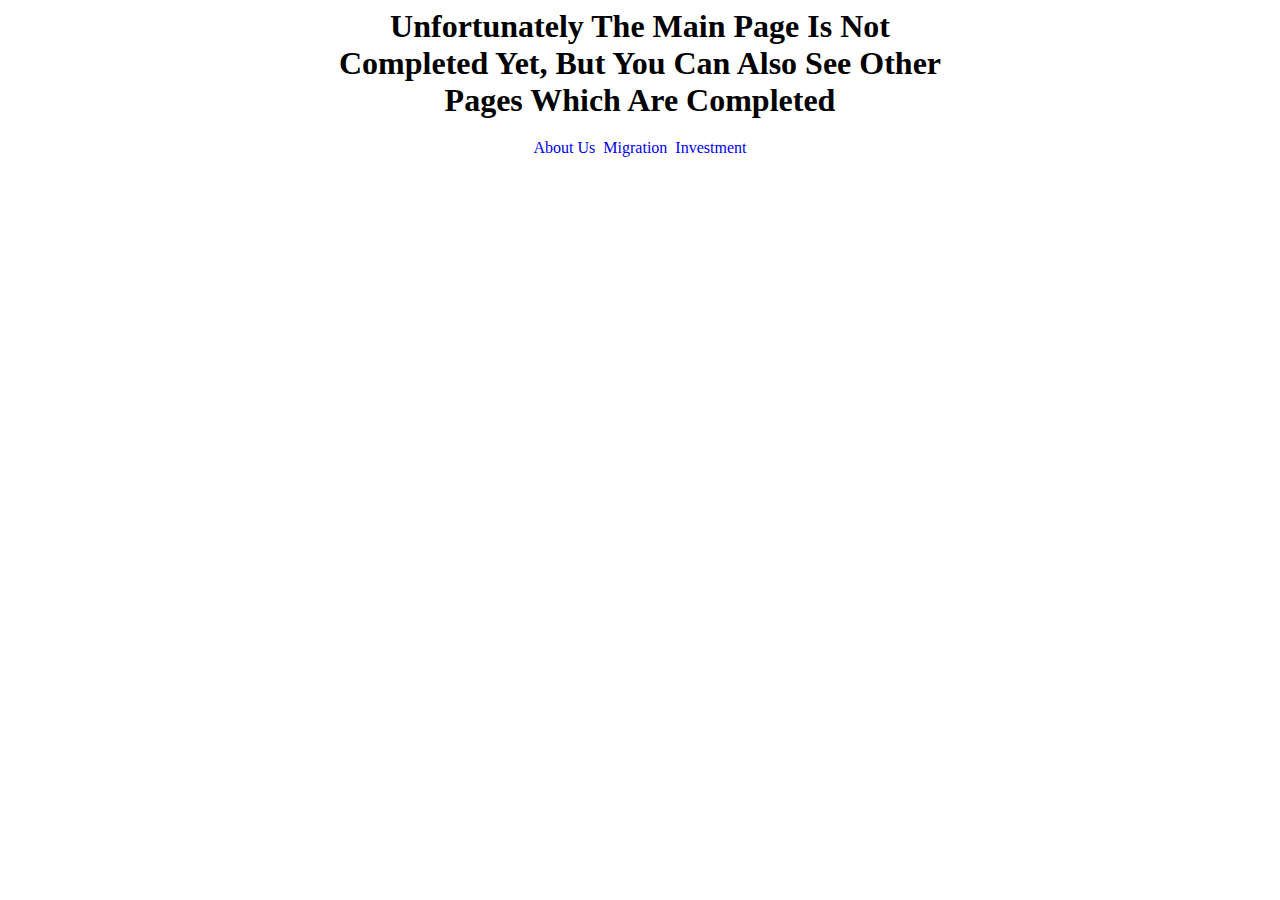
<file: index.html>
<!DOCTYPE html>
<html lang="en">
  <head>
    <meta charset="UTF-8" />
    <meta name="viewport" content="width=device-width, initial-scale=1.0" />
    <title>Travel-Agency</title>
  </head>
  <body>
    <h1 style="width: 50%; text-align: center; margin: 0 auto">
      Unfortunately The Main Page Is Not Completed Yet, But You Can Also See Other
      Pages Which Are Completed
    </h1>
    <div
      style="display: flex; justify-content: center; gap: 8px; margin-top: 20px"
    >
      <a style="text-decoration: none" href="./about_us.html">About Us</a>
      <a style="text-decoration: none" href="./migration.html">Migration</a>
      <a style="text-decoration: none" href="./investment.html">Investment</a>
    </div>
  </body>
</html>
</file>
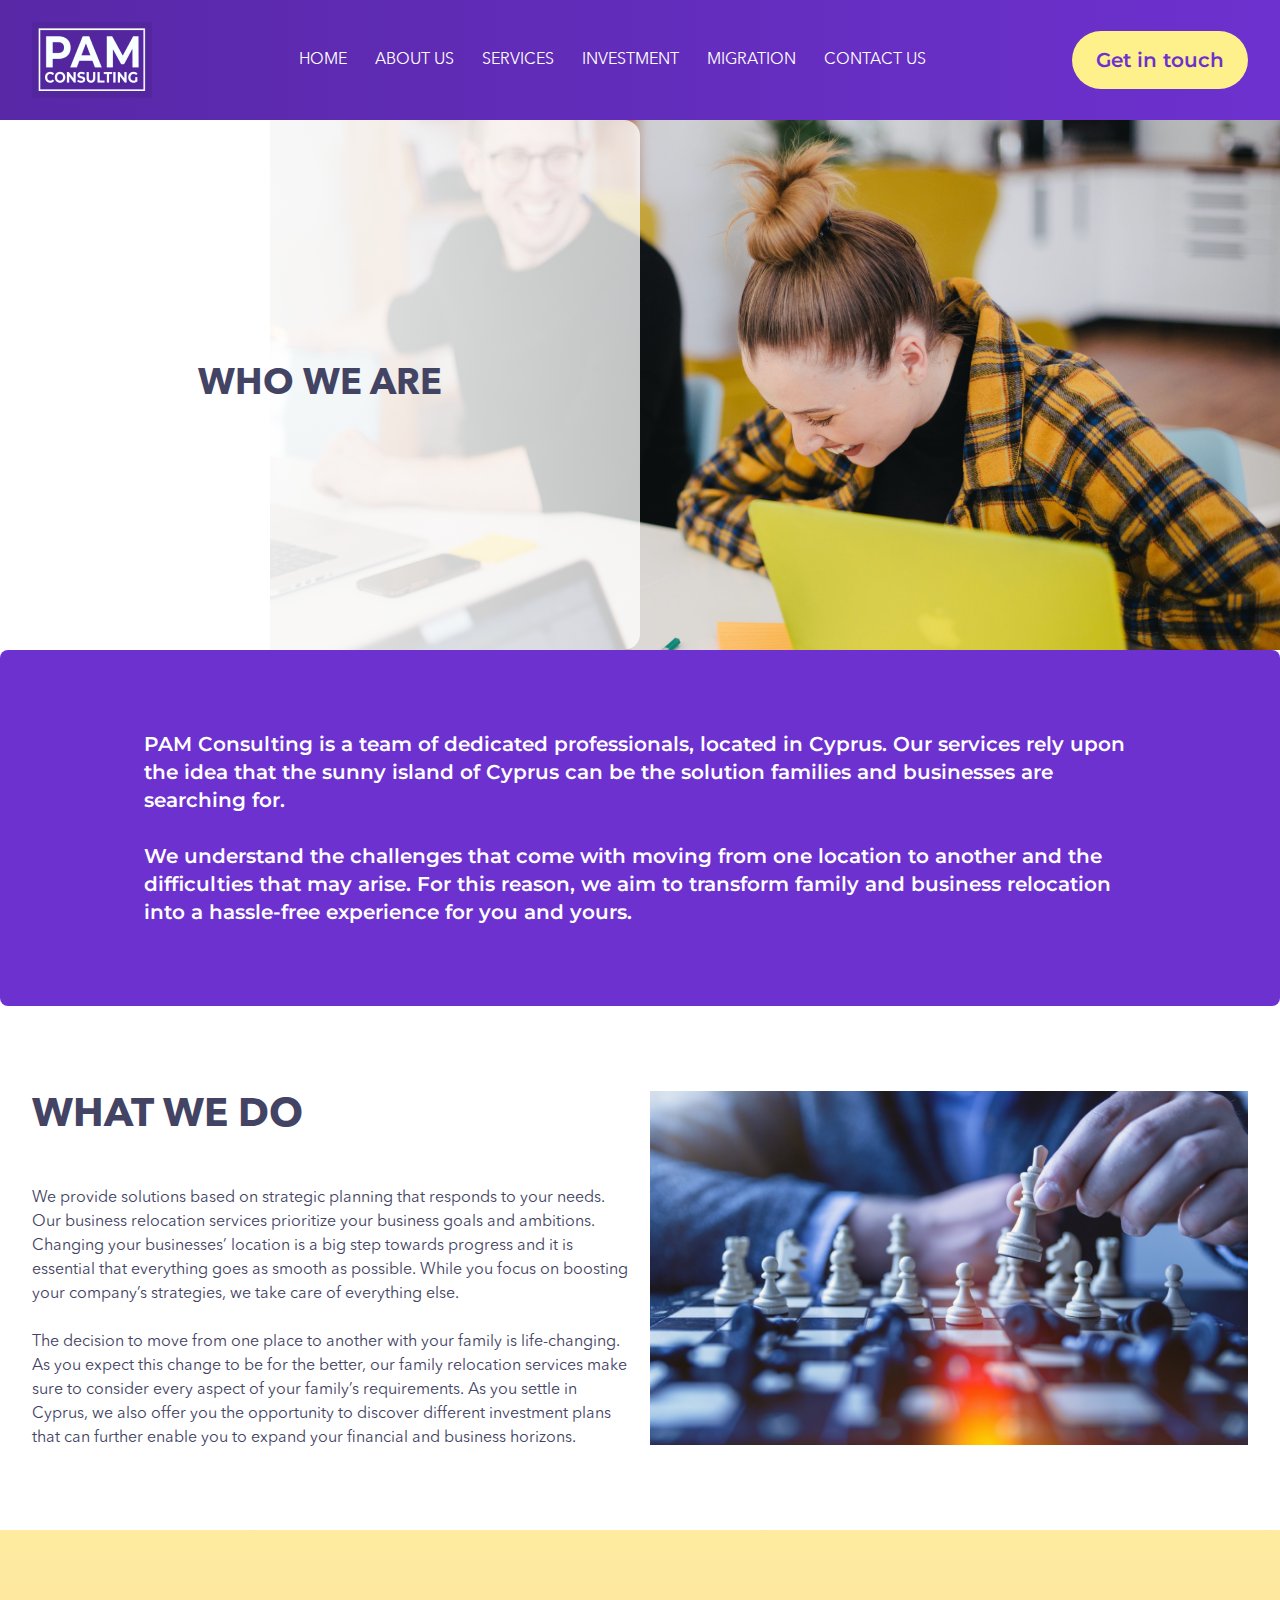
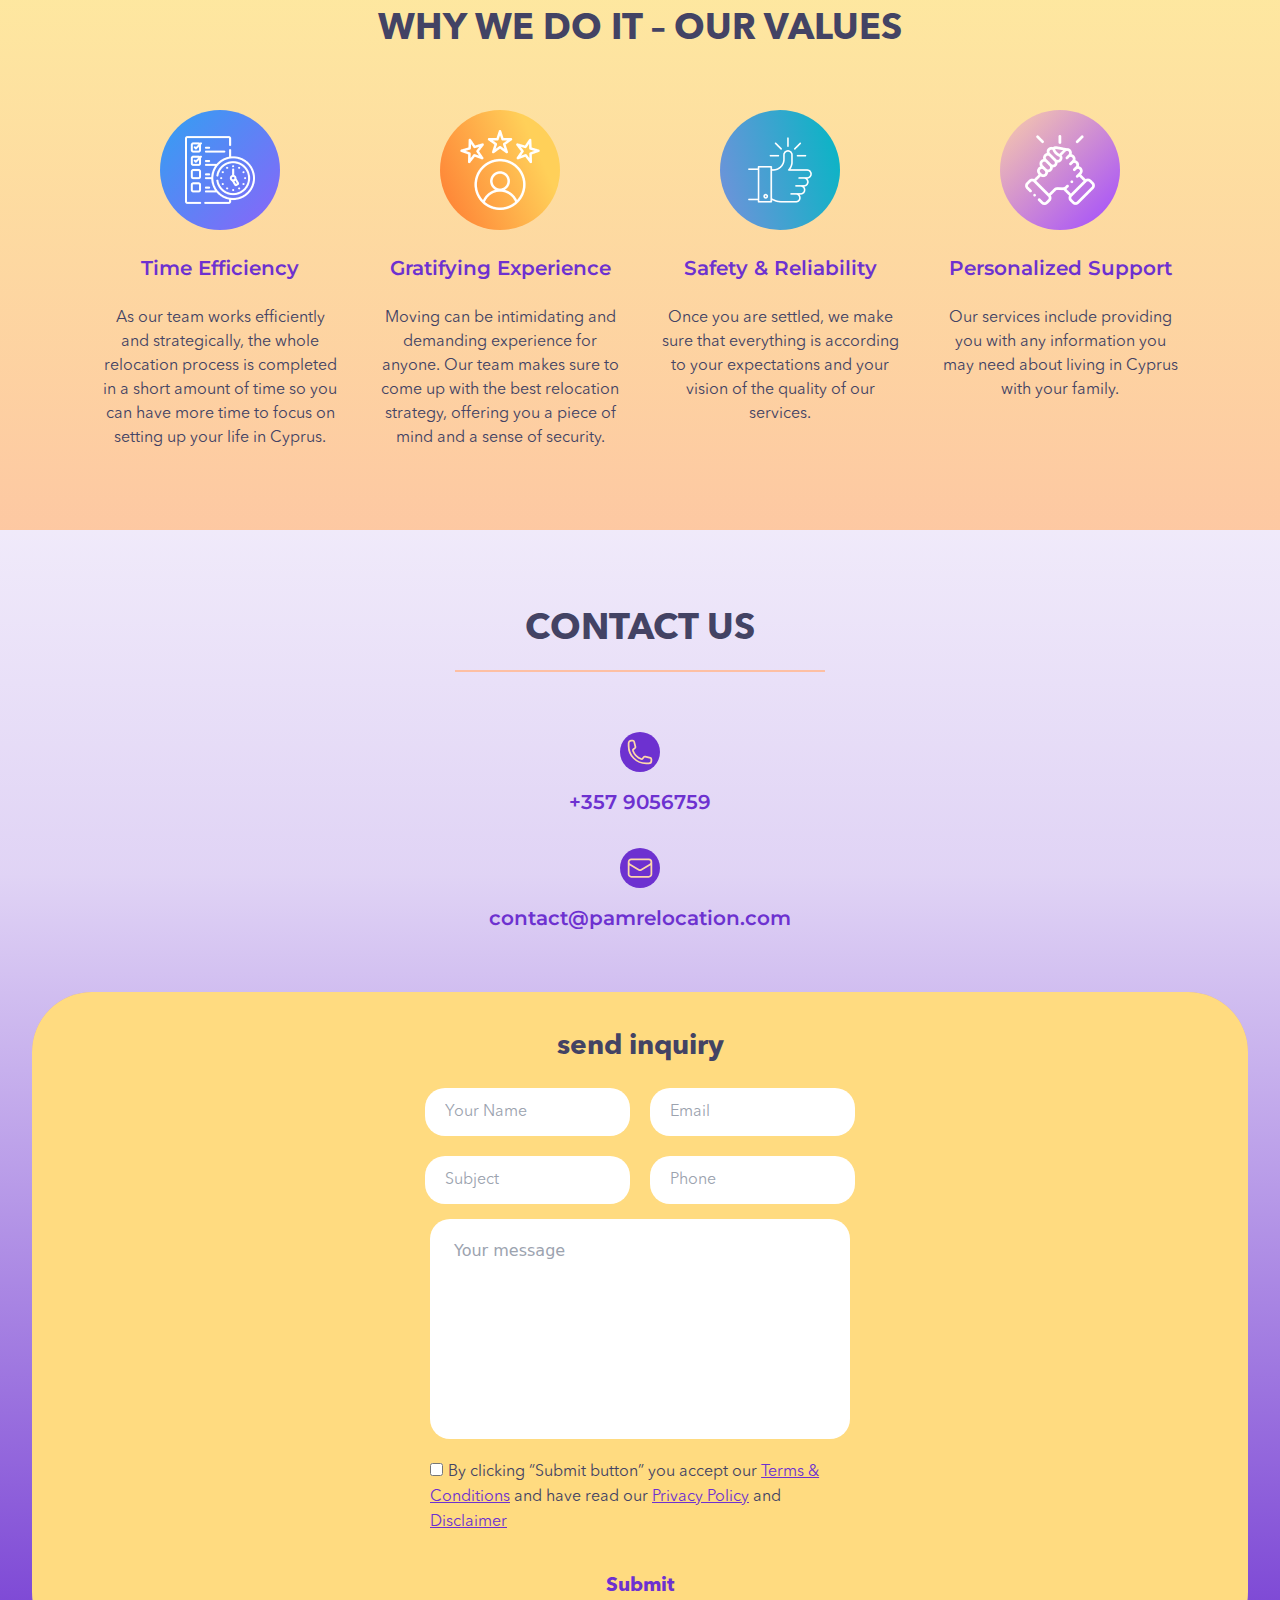
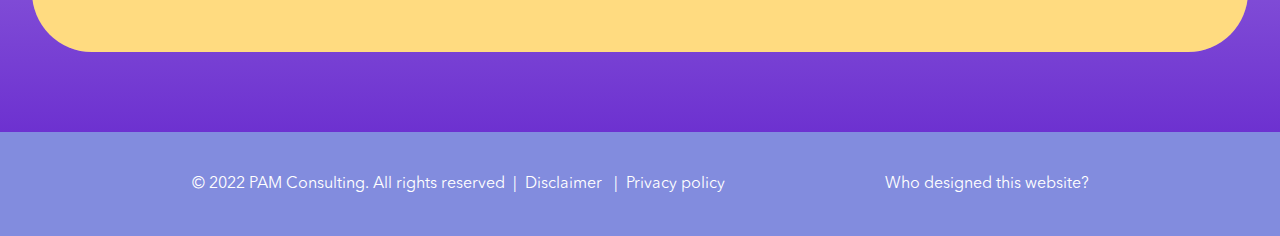
<file: about_us.html>
<!DOCTYPE html>
<html lang="en">
  <head>
    <meta charset="UTF-8" />
    <meta name="viewport" content="width=device-width, initial-scale=1.0" />
    <title>About Us</title>
    <link rel="stylesheet" href="./styles/about_us.css" />
    <script src="./scripts/about_us.js" defer></script>
  </head>
  <body class="overflow-x-hidden">
    <svg class="hidden">
      <symbol
        id="bars3"
        xmlns="http://www.w3.org/2000/svg"
        fill="currentColor"
        viewBox="0 0 24 24"
        stroke-width="1.5"
        stroke="currentColor"
      >
        <path
          stroke-linecap="round"
          stroke-linejoin="round"
          d="M3.75 6.75h16.5M3.75 12h16.5m-16.5 5.25h16.5"
        />
      </symbol>
      <symbol
        id="x-mark"
        xmlns="http://www.w3.org/2000/svg"
        fill="none"
        viewBox="0 0 24 24"
        stroke-width="1.5"
        stroke="currentColor"
      >
        <path
          stroke-linecap="round"
          stroke-linejoin="round"
          d="M6 18L18 6M6 6l12 12"
        />
      </symbol>
      <symbol
        id="question-mark-circle"
        xmlns="http://www.w3.org/2000/svg"
        fill="none"
        viewBox="0 0 24 24"
        stroke-width="1.5"
        stroke="currentColor"
        class="w-6 h-6"
      >
        <path
          stroke-linecap="round"
          stroke-linejoin="round"
          d="M9.879 7.519c1.171-1.025 3.071-1.025 4.242 0 1.172 1.025 1.172 2.687 0 3.712-.203.179-.43.326-.67.442-.745.361-1.45.999-1.45 1.827v.75M21 12a9 9 0 11-18 0 9 9 0 0118 0zm-9 5.25h.008v.008H12v-.008z"
        />
      </symbol>
      <symbol
        id="phone"
        xmlns="http://www.w3.org/2000/svg"
        fill="none"
        viewBox="0 0 24 24"
        stroke-width="1.5"
        stroke="currentColor"
        class="w-6 h-6"
      >
        <path
          stroke-linecap="round"
          stroke-linejoin="round"
          d="M2.25 6.75c0 8.284 6.716 15 15 15h2.25a2.25 2.25 0 002.25-2.25v-1.372c0-.516-.351-.966-.852-1.091l-4.423-1.106c-.44-.11-.902.055-1.173.417l-.97 1.293c-.282.376-.769.542-1.21.38a12.035 12.035 0 01-7.143-7.143c-.162-.441.004-.928.38-1.21l1.293-.97c.363-.271.527-.734.417-1.173L6.963 3.102a1.125 1.125 0 00-1.091-.852H4.5A2.25 2.25 0 002.25 4.5v2.25z"
        />
      </symbol>
      <symbol
        id="mail"
        xmlns="http://www.w3.org/2000/svg"
        fill="none"
        viewBox="0 0 24 24"
        stroke-width="1.5"
        stroke="currentColor"
        class="w-6 h-6"
      >
        <path
          stroke-linecap="round"
          stroke-linejoin="round"
          d="M21.75 6.75v10.5a2.25 2.25 0 01-2.25 2.25h-15a2.25 2.25 0 01-2.25-2.25V6.75m19.5 0A2.25 2.25 0 0019.5 4.5h-15a2.25 2.25 0 00-2.25 2.25m19.5 0v.243a2.25 2.25 0 01-1.07 1.916l-7.5 4.615a2.25 2.25 0 01-2.36 0L3.32 8.91a2.25 2.25 0 01-1.07-1.916V6.75"
        />
      </symbol>
    </svg>
    <header
      class="py-5 bg-gradient-to-r from-purple-900 to-purple-800 relative"
    >
      <div class="container">
        <div class="flex items-center justify-between">
          <div class="w-[80px] h-16 sm:w-[120px] sm:h-20 flex items-center">
            <img src="./files/imgs/about_us_imgs/logo.png" alt="site_logo" />
          </div>
          <nav class="hidden lg:block">
            <ul
              class="flex items-center gap-x-7 text-base child:font-avenirNext child:text-white child:uppercase"
            >
              <li><a href="./index.html">Home</a></li>
              <li><a href="./about_us.html">About us</a></li>
              <li><a href="#">Services</a></li>
              <li><a href="./investment.html">Investment</a></li>
              <li><a href="./migration.html">migration</a></li>
              <li><a href="#">Contact us</a></li>
            </ul>
          </nav>
          <div class="flex items-center gap-[40px]">
            <div
              class="hidden sm:block font-Montserrat-semi text-base lg:text-xl text-purple-800 bg-yellow-200 px-5 lg:px-6 py-3 lg:py-[15px] rounded-4xl"
            >
              <a href="#">Get in touch</a>
            </div>
            <div class="block lg:hidden">
              <svg
                class="mobile-nav-toggler text-white w-14 h-[42px] cursor-pointer"
              >
                <use href="#bars3"></use>
              </svg>
              <div
                class="mobile-navbar transition-all duration-300 absolute top-0 -right-[300px] h-screen bg-yellow-200 w-[300px] px-8 py-4 z-[999]"
              >
                <div class="flex items-center justify-between">
                  <div>
                    <svg class="mobile-nav-toggler w-11 h-11 cursor-pointer">
                      <use href="#x-mark"></use>
                    </svg>
                  </div>
                  <div>
                    <svg class="w-11 h-11 cursor-pointer">
                      <use href="#question-mark-circle"></use>
                    </svg>
                  </div>
                </div>
                <hr class="my-6 bg-purple-900" />
                <ul
                  class="flex flex-col items-start gap-y-7 text-base sm:text-xl child:font-avenirNext child:text-black child:before:transition-all child:relative child:pl-4 child:before:content-[''] child:before:h-1 child:before:w-0 child-hover:before:w-3 child:before:bg-purple-900 child:before:absolute child:before:top-0 child:before:bottom-0 child:before:left-0 child:before:my-auto child:before:rounded-md"
                >
                  <li><a href="./index.html">Home</a></li>
                  <li><a href="./about_us.html">About us</a></li>
                  <li><a href="#">Services</a></li>
                  <li><a href="./investment.html">Investment</a></li>
                  <li><a href="./migration.html">migration</a></li>
                  <li><a href="#">Contact us</a></li>
                </ul>
              </div>
            </div>
          </div>
        </div>
      </div>
    </header>

    <main>
      <section>
        <div
          class="who-are-we-section hidden lg:flex items-center justify-between h-[530px]"
        >
          <h1
            class="h-full text-4xl font-avenirNextBold text-[#434364] w-1/2 flex items-center justify-center bg-gradient-to-r uppercase from-white to-white/75 rounded-e-2xl"
          >
            Who we are
          </h1>
        </div>
        <div
          class="who-are-we-section-mobile h-[400px] sm:h-[530px] lg:hidden rounded-b-2xl"
        >
          <h2
            class="text-3xl sm:text-4xl font-avenirNextBold text-[#434364] text-center py-16 bg-gradient-to-b from-white to-white/75 rounded-b-2xl"
          >
            Who we are
          </h2>
        </div>
        <div class="bg-purple-400 rounded-lg">
          <div class="container">
            <p
              class="font-Montserrat-semi text-sm md:text-xl text-justify md:text-start leading-10 text-white py-14 md:py-20 2xl:px-80 xl:px-28 md:px-24 px-7"
            >
              PAM Consulting is a team of dedicated professionals, located in
              Cyprus. Our services rely upon the idea that the sunny island of
              Cyprus can be the solution families and businesses are searching
              for.
              <br /><br />
              We understand the challenges that come with moving from one
              location to another and the difficulties that may arise. For this
              reason, we aim to transform family and business relocation into a
              hassle-free experience for you and yours.
            </p>
          </div>
        </div>
      </section>
      <section class="py-20">
        <div class="container">
          <div
            class="flex flex-col lg:flex-row lg:items-center justify-center gap-5"
          >
            <div class="lg:w-1/2 text-[#434364]">
              <h2
                class="font-avenirNextBold text-[30px] xl:text-[40px] mb-10 uppercase"
              >
                What we do
              </h2>
              <p class="font-avenirNext leading-6">
                We provide solutions based on strategic planning that responds
                to your needs. Our business relocation services prioritize your
                business goals and ambitions. Changing your businesses’ location
                is a big step towards progress and it is essential that
                everything goes as smooth as possible. While you focus on
                boosting your company’s strategies, we take care of everything
                else.
                <br /><br />
                The decision to move from one place to another with your family
                is life-changing. As you expect this change to be for the
                better, our family relocation services make sure to consider
                every aspect of your family’s requirements. As you settle in
                Cyprus, we also offer you the opportunity to discover different
                investment plans that can further enable you to expand your
                financial and business horizons.
              </p>
            </div>
            <div class="lg:w-1/2">
              <div class="overflow-hidden">
                <img
                  src="./files/imgs/about_us_imgs/what_we_do.png"
                  alt="img"
                />
              </div>
            </div>
          </div>
        </div>
      </section>
      <section class="why-we-do-it-section">
        <div class="container">
          <div>
            <h2
              class="text-[#434364] text-4xl font-avenirNextBold text-center mb-[60px] uppercase"
            >
              Why We Do It – Our Values
            </h2>
            <div
              class="flex justify-center items-start gap-y-8 flex-wrap child:w-[280px] child:flex child:flex-col child:items-center child:gap-6 child:px-5"
            >
              <div>
                <div class="why-we-do-it-section-items-img-1">
                  <img src="./files/imgs/about_us_imgs/time.png" alt="img" />
                </div>
                <h3
                  class="text-purple-400 text-xl font-Montserrat-semi text-center"
                >
                  Time Efficiency
                </h3>
                <p class="text-[#434364] text-base text-center font-avenirNext">
                  As our team works efficiently and strategically, the whole
                  relocation process is completed in a short amount of time so
                  you can have more time to focus on setting up your life in
                  Cyprus.
                </p>
              </div>
              <div>
                <div class="why-we-do-it-section-items-img-2">
                  <img
                    src="./files/imgs/about_us_imgs/experience.png"
                    alt="img"
                  />
                </div>
                <h3
                  class="text-purple-400 text-xl font-Montserrat-semi text-center"
                >
                  Gratifying Experience
                </h3>
                <p class="text-[#434364] text-base text-center font-avenirNext">
                  Moving can be intimidating and demanding experience for
                  anyone. Our team makes sure to come up with the best
                  relocation strategy, offering you a piece of mind and a sense
                  of security.
                </p>
              </div>
              <div>
                <div class="why-we-do-it-section-items-img-3">
                  <img src="./files/imgs/about_us_imgs/like.png" alt="img" />
                </div>
                <h3
                  class="text-purple-400 text-xl font-Montserrat-semi text-center"
                >
                  Safety & Reliability
                </h3>
                <p class="text-[#434364] text-base text-center font-avenirNext">
                  Once you are settled, we make sure that everything is
                  according to your expectations and your vision of the quality
                  of our services.
                </p>
              </div>
              <div>
                <div class="why-we-do-it-section-items-img-4">
                  <img src="./files/imgs/about_us_imgs/support.png" alt="img" />
                </div>
                <h3
                  class="text-purple-400 text-xl font-Montserrat-semi text-center"
                >
                  Personalized Support
                </h3>
                <p class="text-[#434364] text-base text-center font-avenirNext">
                  Our services include providing you with any information you
                  may need about living in Cyprus with your family.
                </p>
              </div>
            </div>
          </div>
        </div>
      </section>
    </main>

    <footer>
      <div class="footer__contact-section">
        <div class="container">
          <div>
            <div class="flex justify-center">
              <h2
                class="inline-block font-avenirNextBold text-2xl md:text-4xl text-[#434364] px-[70px] pb-5 border-b-2 border-[#FDBFA3] uppercase"
              >
                Contact Us
              </h2>
            </div>
            <div class="py-[60px] text-purple-400 flex flex-col gap-8">
              <div class="flex flex-col items-center gap-4">
                <div
                  class="bg-purple-400 rounded-full inline-block w-10 h-10 p-1.5"
                >
                  <svg class="w-full h-full text-orange-200">
                    <use href="#phone"></use>
                  </svg>
                </div>
                <span class="font-Montserrat-semi text-lg sm:text-xl">
                  +357 9056759
                </span>
              </div>
              <div class="flex flex-col items-center gap-4">
                <div
                  class="bg-purple-400 rounded-full inline-block w-10 h-10 p-1.5"
                >
                  <svg class="w-full h-full text-orange-200">
                    <use href="#mail"></use>
                  </svg>
                </div>
                <span class="font-Montserrat-semi text-lg sm:text-xl">
                  contact@pamrelocation.com
                </span>
              </div>
            </div>
            <div class="send__mail-section px:px-[150px] lg:px-[300px]">
              <h2
                class="text-[#434364] text-[28px] font-avenirNextBold mb-5 text-center"
              >
                send inquiry
              </h2>
              <form class="flex flex-col items-center">
                <div
                  class="flex flex-wrap gap-5 items-center justify-center child:w-[300px] sm:child:w-1/3 child:rounded-[20px] child:py-3 child:px-5 child:text-base child:text-[#434364] child:font-avenirNext child:border-none child:outline-none"
                >
                  <input type="text" placeholder="Your Name" />
                  <input type="text" placeholder="Email" />
                  <input type="text" placeholder="Subject" />
                  <input type="text" placeholder="Phone" />
                </div>
                <textarea
                  placeholder="Your message"
                  class="border-none outline-none rounded-[20px] py-5 px-6 w-[300px] sm:w-[420px] mt-[14.5px] mb-5 h-[220px]"
                ></textarea>
                <div class="w-[300px] sm:w-[420px]">
                  <input id="privacy-policy" type="checkbox" />
                  <label
                    for="privacy-policy"
                    class="text-[#434364] text-base font-avenirNext text-justify"
                    >By clicking “Submit button” you accept our
                    <a href="#" class="text-purple-400 underline"
                      >Terms & Conditions</a
                    >
                    and have read our
                    <a href="#" class="text-purple-400 underline"
                      >Privacy Policy</a
                    >
                    and
                    <a href="#" class="text-purple-400 underline"
                      >Disclaimer</a
                    ></label
                  >
                </div>
                <input
                  type="submit"
                  value="Submit"
                  class="mt-5 cursor-pointer bg-[#FFDB80] text-purple-400 font-avenirNextBold text-xl py-[18px] px-[34px] rounded-[30px]"
                />
              </form>
            </div>
          </div>
        </div>
      </div>
      <div
        class="flex flex-col gap-3 md:flex-row md:gap-0 items-center justify-center bg-[#828CDE] text-white font-avenirNext py-10"
      >
        <p>© 2022 PAM Consulting. All rights reserved</p>
        <div>
          <a class="before:content-['|'] before:px-2" href="#">Disclaimer</a>
          <a class="before:content-['|'] before:px-2" href="#"
            >Privacy policy</a
          >
        </div>
        <a href="#" class="lg:ml-40 md:ml-7">Who designed this website?</a>
      </div>
    </footer>

    <div
      id="overlay"
      class="hidden fixed top-0 bottom-0 right-0 left-0 h-screen w-full bg-black/50 z-[99]"
    ></div>
  </body>
</html>
</file>
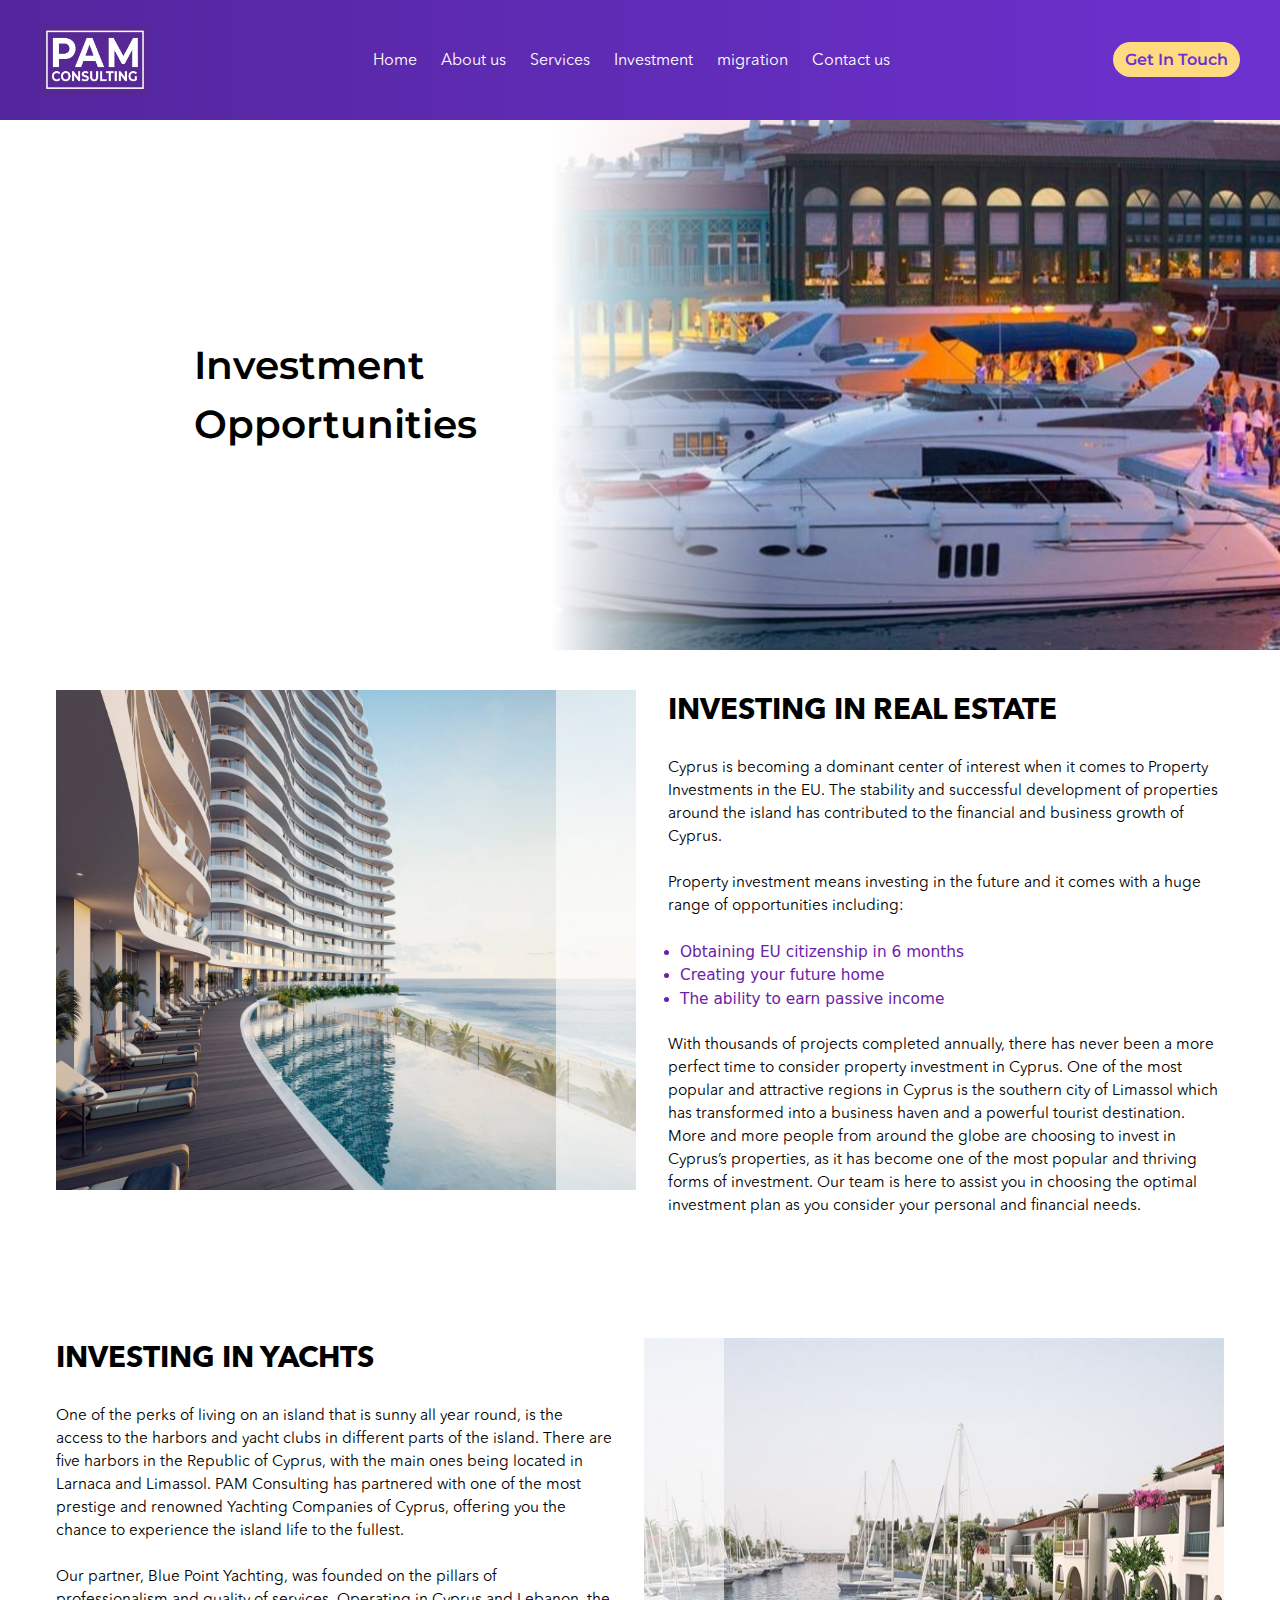
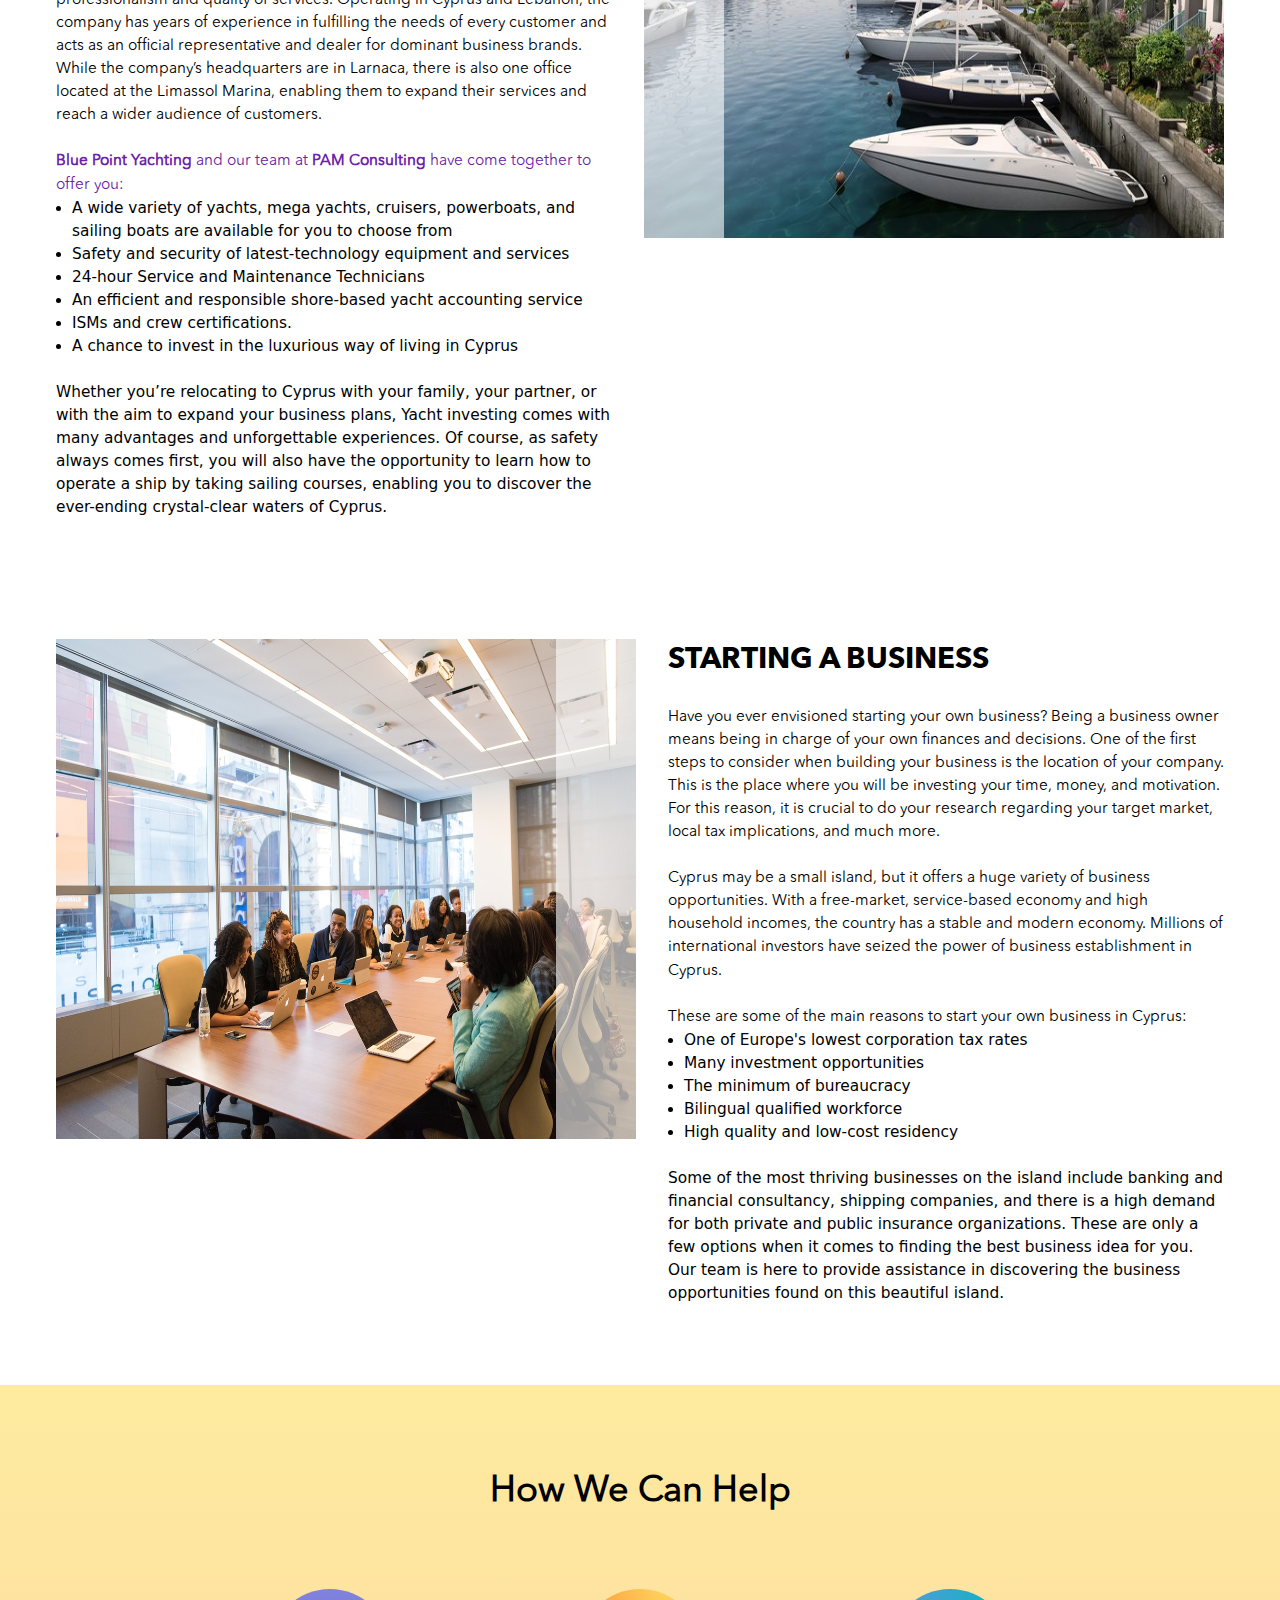
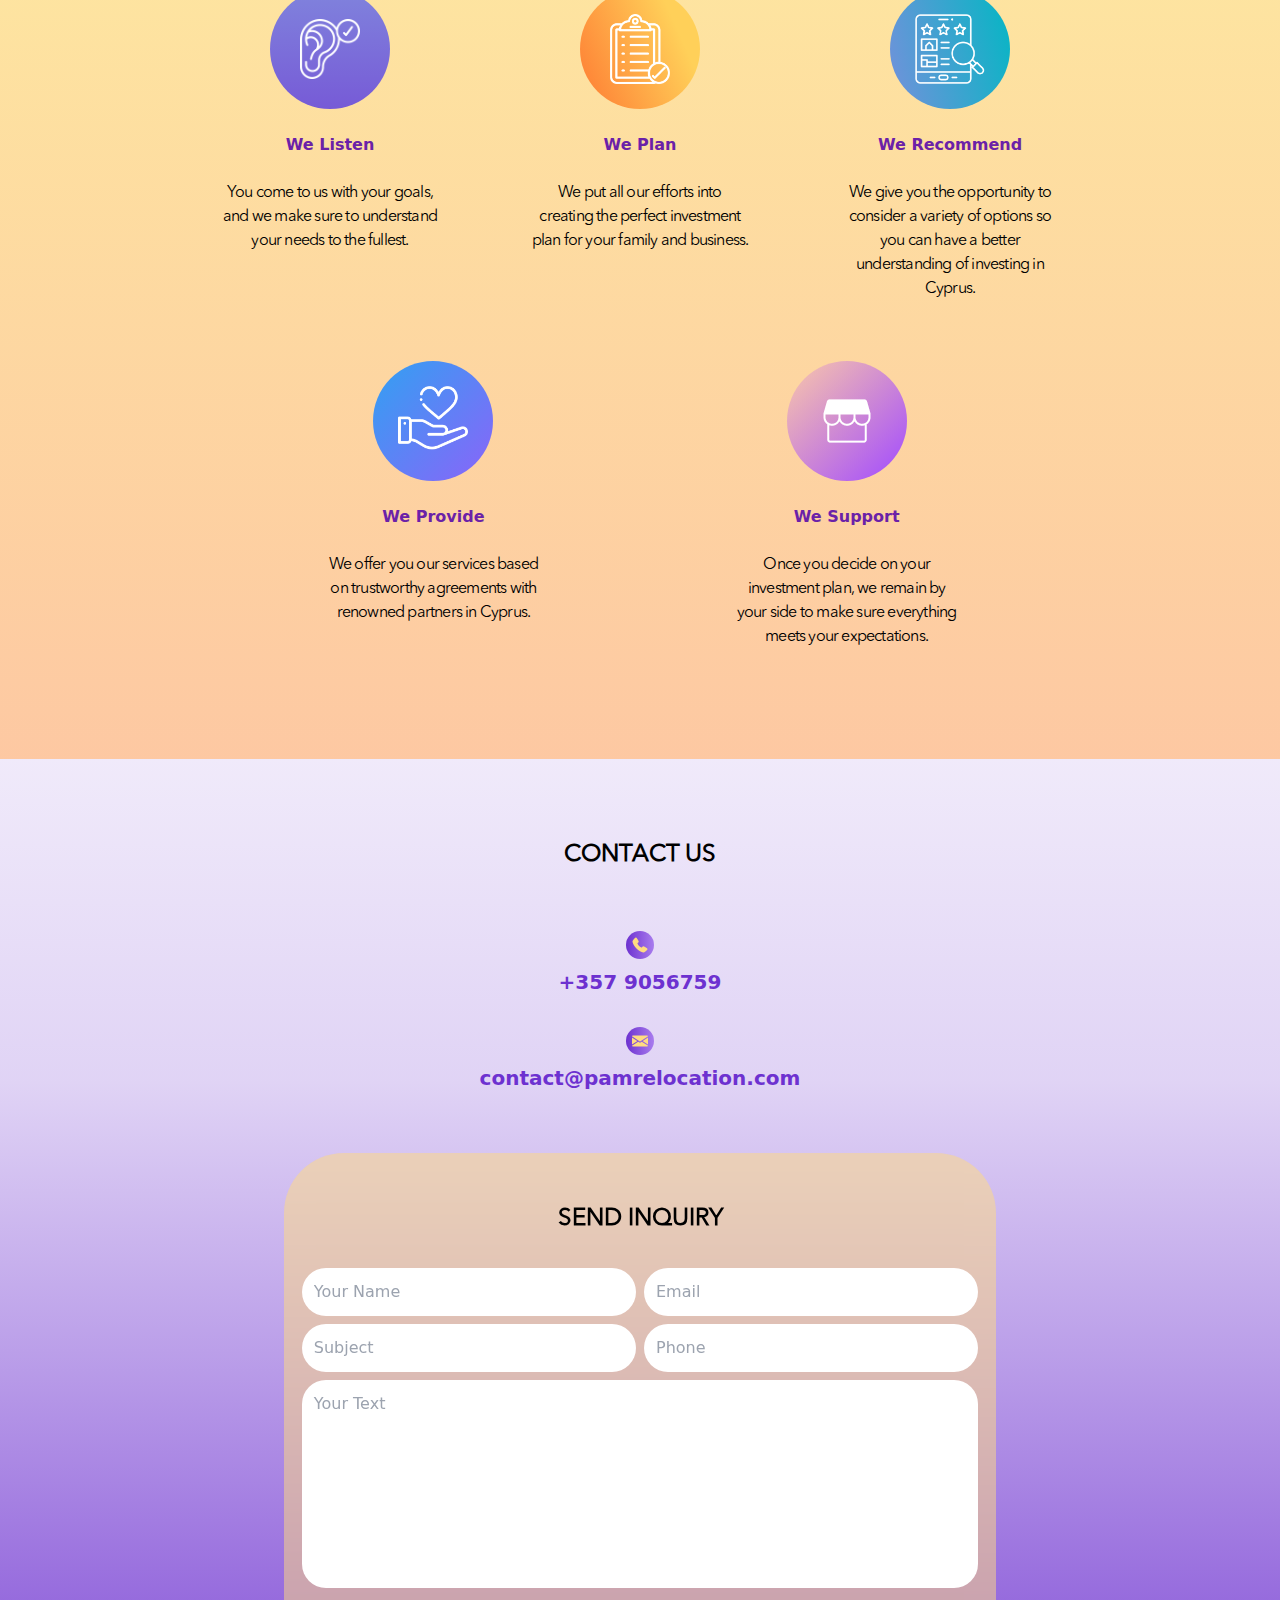
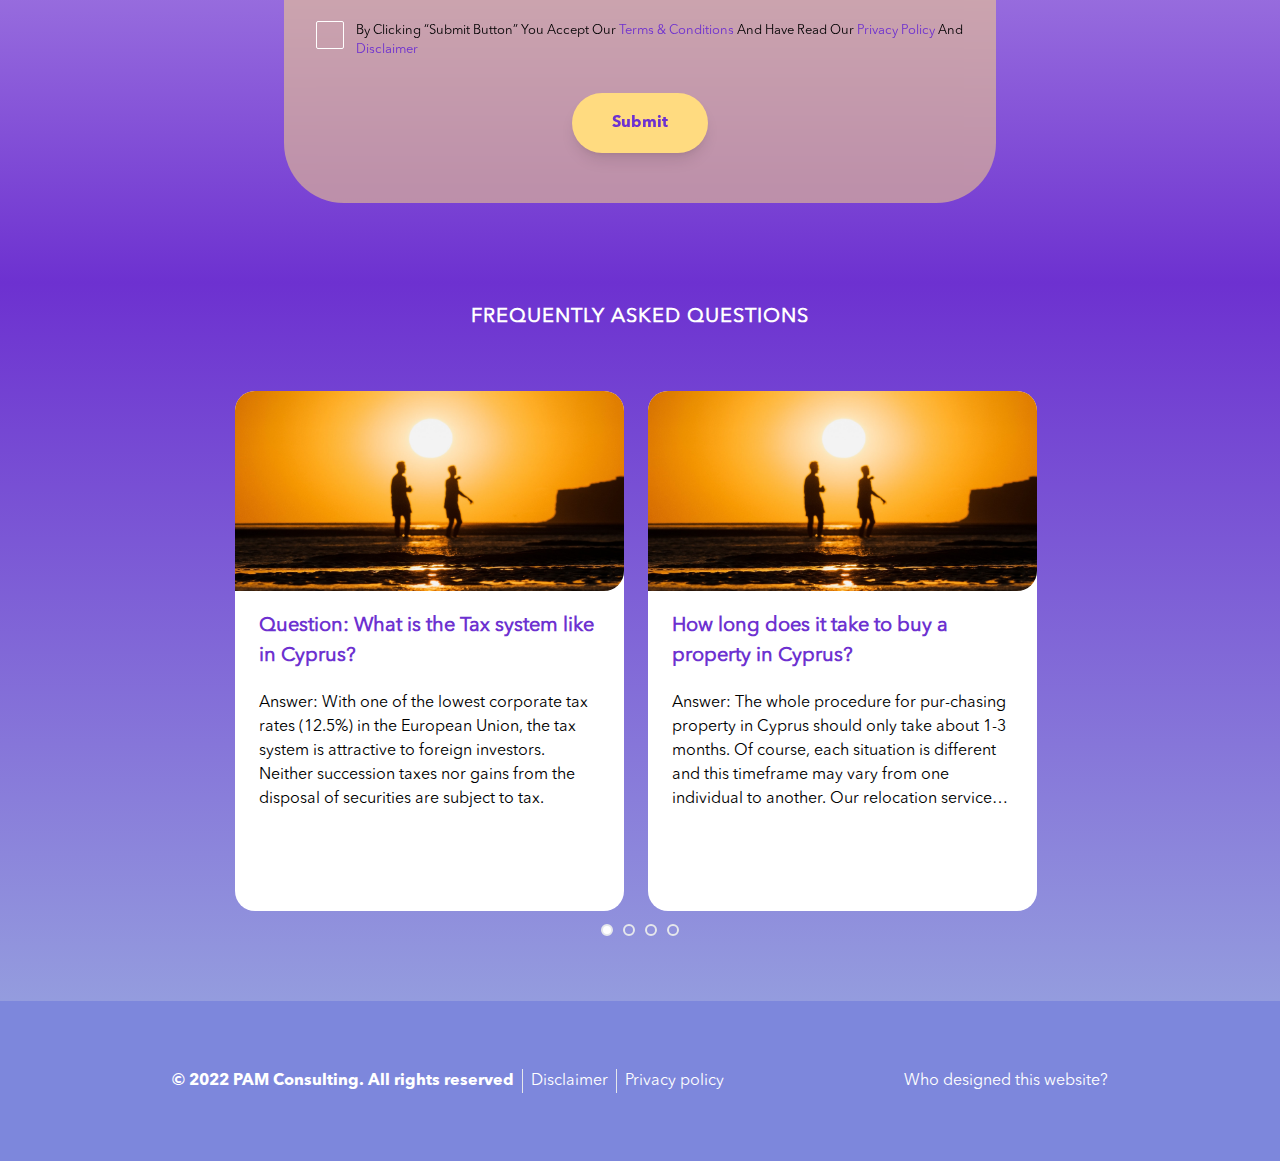
<file: investment.html>
<!DOCTYPE html>
<html lang="en">
  <head>
    <meta charset="UTF-8" />
    <meta name="viewport" content="width=device-width, initial-scale=1.0" />
    <title>Investment</title>
    <link rel="stylesheet" href="./styles/investment.css" />
  </head>
  <body>
    <header>
      <div class="flex items-center justify-between my-bg h-[120px] px-10">
        <div
          class="flex w-5/6 nav-bar laptop:w-full h-full justify-between items-center"
        >
          <img
            class="w-[110px]"
            src="./files/imgs/investment_imgs/logo.png"
            alt="palm logo"
          />
          <nav
            class="laptop:flex justify-center text-white font-thin list-none space-x-6 hidden "
          >
           <li><a href="./index.html">Home</a></li>
                  <li><a href="./about_us.html">About us</a></li>
                  <li><a href="#">Services</a></li>
                  <li><a href="./investment.html">Investment</a></li>
                  <li><a href="./migration.html">migration</a></li>
                  <li><a href="#">Contact us</a></li>
          </nav>
          <a href="#">
            <span
              class="bg-[#FFDB80] px-3 py-2 rounded-[30px] text-[#6D31D0] capitalize font-[montserat] hidden phone:inline"
              >get in touch</span
            >
          </a>
        </div>

        <!--hamburger menu button-->
        <section class="ham-menu laptop:hidden cursor-pointer">
          <span
            class="bar block w-9 bg-gray-200 h-[2px] mb-2 rounded-lg"
          ></span>
          <span
            class="bar block w-9 bg-gray-200 h-[2px] mb-2 rounded-lg"
          ></span>
          <span class="bar block w-9 bg-gray-200 h-[2px] rounded-lg"></span>
        </section>
      </div>
    </header>
    <div id="blur" class="w-full h-screen backdrop-blur-sm fixed top-0 z-[49] hidden laptop:hidden "></div>
    <!--My sliding menu-->
    <div
      class="sliding-menu shadow-md shadow-slate-700 z-50 laptop:hidden font-light py-2 h-full flex flex-col w-60 bg-slate-50 items-center fixed
      overflow-hidden"
    >
      <a
        href="./index.html"
        class="hover:scale-110 uppercase w-full text-center py-5 border-b inline-block duration-200"
        >home</a
      >
      <a
        href="./about_us.html"
        class="hover:scale-110 uppercase block w-full text-center py-5 border-b duration-200"
        >about us</a
      >
      <a
        href="#"
        class="hover:scale-110 uppercase block w-full text-center py-5 border-b duration-200"
        >services</a
      >
      <a
        href="./investment.html"
        class="hover:scale-110 uppercase block w-full text-center py-5 border-b duration-200"
        >Investment</a
      >
      <a
        href="./migration.html"
        class="hover:scale-110 uppercase block w-full text-center py-5 border-b duration-200"
        >migration</a
      >
      <a
        href="#"
        class="hover:scale-110 uppercase block w-full text-center py-5 border-b duration-200"
        >contact us</a
      >
    </div>
    <div id="page-title">
      <section
        class="bg-[url('/public/files/imgs/investment_imgs/first.jpg')] bg-gray-300 bg-no-repeat laptop:bg-auto bg-cover bg-right h-[530px] w-full flex laptop:flex-row flex-col"
      >
        <div
          class="laptop:w-[60%] laptop:laptop-gradient flex justify-center items-center phone-gradient w-full h-[100px] tablet:h-[160px] laptop:h-auto"
        >
          <h1
            class="translate-y-[-17px] capitalize laptop:text-[39px] h-16 laptop:w-[380px] text-[25px] font-[montserat] leading-[80px] tablet:leading-normal"
          >
            investment opportunities
          </h1>
        </div>
      </section>
    </div>
    <!--text contents creation-->
    <main class="w-full py-40px ">

      <!--first text-->
      <section class="flex laptop:flex-row flex-col-reverse py-[40px] laptop:px-14">
        <div class="bg-white w-[80px] opacity-60 h-[500px] absolute z-[5] left-[556px] hidden laptop:block"></div>
        <img class="laptop:w-[580px] laptop:h-[500px] w-full" src="./files/imgs/investment_imgs/second.jpg" alt="" />
        <div id="text1" class="laptop:ml-8 mb-10 text-[3.5vw] tablet:text-[2.5vw] laptop:text-[1.2vw] px-10 laptop:px-0">
          <h1 class="uppercase text-[5vw] tablet:text-[4vw] laptop:text-[2.3vw] font-semibold">
            Investing in Real Estate
          </h1>
          <br/>
          <p>
            Cyprus is becoming a dominant center of interest when it comes to
            Property Investments in the EU. The stability and successful
            development of properties around the island has contributed to the
            financial and business growth of Cyprus. <br /><br />
            Property investment means investing in the future and it comes with a
            huge range of opportunities including:</p><br />
            <ul class="ml-3 list-disc text-purple-800"><li>Obtaining EU citizenship in 6 months</li>
            <li>Creating your future home</li>
            <li>The ability to earn passive income</li></ul>
            <br />
            <p >With thousands of projects completed annually, there has never been a
            more perfect time to consider property investment in Cyprus. One of
            the most popular and attractive regions in Cyprus is the southern city
            of Limassol which has transformed into a business haven and a powerful
            tourist destination. More and more people from around the globe are
            choosing to invest in Cyprus’s properties, as it has become one of the
            most popular and thriving forms of investment. Our team is here to
            assist you in choosing the optimal investment plan as you consider
            your personal and financial needs.
          </p>
        </div>
      </section>

      <!--second text-->
      <section class="flex laptop:flex-row-reverse flex-col-reverse py-[40px] laptop:px-14">
        <div class="bg-white w-[80px] opacity-60 h-[500px] absolute z-[5] right-[556px] hidden laptop:block"></div>
        <img class="laptop:w-[580px] laptop:h-[500px] w-full" src="./files/imgs/investment_imgs/third.jpg" alt="" />
        <div id="text2" class="laptop:mr-8 mb-10 text-[3.5vw] tablet:text-[2.5vw] laptop:text-[1.2vw] px-10 laptop:px-0">
          <h1 class="uppercase font-semibold text-[5vw] tablet:text-[4vw] laptop:text-[2.3vw]">Investing in Yachts</h1>
          <br />
          <p>
            One of the perks of living on an island that is sunny all year round,
            is the access to the harbors and yacht clubs in different parts of the
            island. There are five harbors in the Republic of Cyprus, with the
            main ones being located in Larnaca and Limassol. PAM Consulting has
            partnered with one of the most prestige and renowned Yachting
            Companies of Cyprus, offering you the chance to experience the island
            life to the fullest. <br />
            <br />
            Our partner, Blue Point Yachting, was founded on the pillars of
            professionalism and quality of services. Operating in Cyprus and
            Lebanon, the company has years of experience in fulfilling the needs
            of every customer and acts as an official representative and dealer
            for dominant business brands. While the company’s headquarters are in
            Larnaca, there is also one office located at the Limassol Marina,
            enabling them to expand their services and reach a wider audience of
            customers. <br />
            <br />
            <strong class="text-purple-800">Blue Point Yachting</strong>
            <span class="text-purple-800">and our team at</span>
            <strong class="text-purple-800">PAM Consulting </strong>
            <span class="text-purple-800"> have come together to offer you:</span>
            <ul class="ml-4 list-disc">
              <li>A wide variety of yachts, mega yachts, cruisers, powerboats, and sailing boats are available for you to choose from</li>
              <li>Safety and security of latest-technology equipment and services</li>
              <li>24-hour Service and Maintenance Technicians</li>
              <li>An efficient and responsible shore-based yacht accounting service</li>
              <li>ISMs and crew certifications.</li>
              <li>A chance to invest in the luxurious way of living in Cyprus</li>
            </ul> <br>
            Whether you’re relocating to Cyprus with your family, your partner, or with the aim to expand your business plans, Yacht investing comes with many advantages and unforgettable experiences. Of course, as safety always comes first, you will also have the opportunity to learn how to operate a ship by taking sailing courses, enabling you to discover the ever-ending crystal-clear waters of Cyprus.
          </p>
        </div>
      </section>

      <!--Third Text-->
      <section class="flex laptop:flex-row flex-col-reverse py-[40px] laptop:px-14">
        <div class="bg-white w-[80px] opacity-60 h-[500px] absolute z-[5] left-[556px] hidden laptop:block"></div>
        <img class="laptop:w-[580px] laptop:h-[500px] w-full" src="./files/imgs/investment_imgs/fourth.jpg" alt="">
        <div id="text3" class="laptop:ml-8 mb-10 text-[3.5vw] tablet:text-[2.5vw] laptop:text-[1.2vw] px-10 laptop:px-0">
          <h1 class="font-semibold text-[5vw] tablet:text-[4vw] laptop:text-[2.3vw] uppercase">Starting a Business</h1><br>
          <p>Have you ever envisioned starting your own business? Being a business owner means being in charge of your own finances and decisions. One of the first steps to consider when building your business is the location of your company. This is the place where you will be investing your time, money, and motivation. For this reason, it is crucial to do your research regarding your target market, local tax implications, and much more. <br><br>Cyprus may be a small island, but it offers a huge variety of business opportunities. With a free-market, service-based economy and high household incomes, the country has a stable and modern economy. Millions of international investors have seized the power of business establishment in Cyprus. <br><br>These are some of the main reasons to start your own business in Cyprus: <br> <ul class="list-disc ml-4">
            <li>One of Europe's lowest corporation tax rates</li>
            <li>Many investment opportunities</li>
            <li>The minimum of bureaucracy</li>
            <li>Bilingual qualified workforce</li>
            <li>High quality and low-cost residency</li>
          </ul> <br>
          Some of the most thriving businesses on the island include banking and financial consultancy, shipping companies, and there is a high demand for both private and public insurance organizations. These are only a few options when it comes to finding the best business idea for you. Our team is here to provide assistance in discovering the business opportunities found on this beautiful island.
        </p>
        </div>
      </section>

      <!--creating services box-->
      <section id="service-box" class="py-[80px] desktop:px-0 flex justify-evenly items-center flex-wrap services-bg w-full gap-10" id="services">
        <h2 class=" w-full text-center capitalize font-semibold text-[36px]">how we can help</h2>
        <div class="flex flex-wrap w-10/12 tablet:w-[75%] desktop:w-10/12 justify-evenly items-start">
          <div class="service-item w-[180px] tablet:w-[280px] desktop:w-[180px]">
            <div class="service-logo p-[30px] listen-bg">
              <img src="./files/imgs/investment_imgs/listen.png" alt="ear">
            </div>
            <span class="w-full capitalize text-purple-800 text-center font-bold">we listen</span>
            <h5 class="tracking-tighter w-full text-center text-[16px]">You come to us with your goals, and we make sure to understand your needs to the fullest.</h5>
          </div>
          <div class="service-item w-[180px] tablet:w-[280px] desktop:w-[220px]">
            <div class="service-logo p-[25px] plan-bg">
              <img src="./files/imgs/investment_imgs/plan.png" alt="">
            </div>
            <span class="w-full capitalize text-purple-800 text-center font-bold">we plan</span>
            <h5 class="tracking-tighter w-full text-center font-[16px]">We put all our efforts into creating the perfect investment plan for your family and business.</h5>
          </div>
          <div class="service-item w-[180px] tablet:w-[280px] desktop:w-[220px]">
            <div class="service-logo p-[25px] recommend-bg">
              <img src="./files/imgs/investment_imgs/recommend.png" alt="">
            </div>
            <span class="w-[200px] capitalize text-purple-800 text-center font-bold text[20px]">we recommend</span>
            <h5 class="tracking-tighter w-full text-center">We give you the opportunity to consider a variety of options so you can have a better understanding of investing in Cyprus.</h5>
          </div>
          <div class="service-item w-[180px] tablet:w-[280px] desktop:w-[220px]">
            <div class="service-logo p-[25px] provide-bg">
              <img src="./files/imgs/investment_imgs/provide.png" alt="">
            </div>
            <span class="w-full capitalize text-purple-800 text-center font-bold">we provide</span>
            <h5 class="w-full tracking-tighter text-center">We offer you our services based on trustworthy agreements with renowned partners in Cyprus.</h5>
          </div>
          <div class="service-item w-[180px] tablet:w-[280px] desktop:w-[220px]">
            <div class="service-logo p-[30px] support-bg">
              <img src="./files/imgs/investment_imgs/support.png" alt="">
            </div>
            <span class="w-full capitalize text-purple-800 text-center font-bold">we support</span>
            <h5 class="tracking-tighter text-center self-stretch">Once you decide on your investment plan, we remain by your side to make sure everything meets your expectations.</h5>
          </div>
        </div>
      </section> <!--service box done!-->

          <!--contact us box-->  
          <section id="contact-us" class="w-full contact-us-bg py-[80px] flex flex-col gap-[60px] items-center">
            <h2 class="text-2xl font-semibold text-center uppercase">contact us</h2>
            <div class="w-[340px] flex flex-col gap-[30px] items-center">
              <div id="phone" class="flex-col gap-2 items-center flex">
                <div class="w-[28px] h-[28px] rounded-full p-[6px] phone-bg">
                  <img src="./files/imgs/investment_imgs/phone.png" alt="">
                </div>
                <span class="purple-text font-semibold text-[20px]">+357 9056759</span>
              </div>
              <div id="e-mail" class="flex-col gap-2 items-center flex">
                <div class="w-[28px] h-[28px] rounded-full p-[6px] phone-bg">
                  <img src="./files/imgs/investment_imgs/email.png" alt="">
                </div>
                <span class="purple-text font-semibold text-[20px]">contact@pamrelocation.com</span>
              </div>
            </div>


            <!--contact us inputs-->
            <div id="inputs" class="min-w-[90%] tablet:min-w-[55%] desktop:min-w-[80%] min-h-[650px] input-bg rounded-[60px] flex flex-col justify-around items-center backdrop-blur-md py-[34px]">
              <h3 class="text-2xl font-semibold text-center uppercase">send inquiry</h3>
              <form class="grid grid-rows-[10] tablet:grid-cols-2 gap-2 w-[95%] tablet:min-w-[40%] desktop:max-w-[50%] py-5 tablet:p-0 ">
                <input class="rounded-3xl p-3" type="text" placeholder="Your Name">
                <input class="rounded-3xl p-3" type="email" placeholder="Email">
                <input class="rounded-3xl p-3" type="text" placeholder="Subject">
                <input class="rounded-3xl p-3" type="tel" placeholder="Phone">
                <textarea class="rounded-3xl resize-none p-3 tablet:row-start-3 tablet:row-end-10 tablet:col-start-1 tablet:col-end-3 h-52" placeholder="Your Text"></textarea>
              </form>
              <form class="flex gap-3 w-[95%] tablet:min-w-[40%] desktop:max-w-[50%] items-start justify-center pb-5 tablet:p-0">
                <input id="checkbox" class="w-[28px] h-[28px] rounded-sm appearance-none border border-white hover:cursor-pointer accent-black" type="checkbox">
                <p class="w-[88%] tablet:w-[90%] text-[13px] capitalize">By clicking “Submit button” you accept our <a class="purple-text hover:underline" href="#">Terms & Conditions</a> and have read our <a class="purple-text hover:underline" href="#">Privacy Policy</a> and <a class="purple-text hover:underline" href="#">Disclaimer</a>
                </p>
              </form>
              <input class="bg-[#FFDB80] purple-text font-semibold h-[60px] rounded-[30px] px-10 cursor-pointer shadow-lg font-[avenir-bold]" type="submit">
            </div>
          </section>


          <!--FAQ section creation-->
          <section id="FAQ" class="laptop:flex flex-col faq-bg items-center gap-5 py-5 hidden">
            <h4 class="text-xl text-center text-white font-bold uppercase tracking-wider">frequently asked questions</h4>
            <div class="w-[810px] desktop:w-[1220px] swiper-container justify-between">
              <div id="slider" class="flex flex-nowrap gap-6 swiper-wrapper w-full">
                <div id="card1" class="card swiper-slide">
                  <div class="card-img"></div>
                  <h5 class="px-6 purple-text font-semibold text-[20px]">Question: What is the Tax system like in Cyprus?</h5>
                  <p class="px-6 line-clamp-5">Answer: With one of the lowest corporate tax rates (12.5%) in the European Union, the tax system is attractive to foreign investors. Neither succession taxes nor gains from the disposal of securities are subject to tax.</p>
                </div>
                <div id="card2" class="card swiper-slide ">
                  <div class="card-img"></div>
                  <h5 class="px-6 purple-text font-semibold text-[20px]">How long does it take to buy a property in Cyprus?</h5>
                  <p class="px-6 line-clamp-5">Answer: The whole procedure for pur-chasing property in Cyprus should only take about 1-3 months. Of course, each situation is different and this timeframe may vary from one individual to another. Our relocation services aim to simplify this process by providing guidance and assistance from start to finish.</p>
                </div>
                <div id="card3" class="card swiper-slide ">
                  <div class="card-img"></div>
                  <h5 class="px-6 purple-text font-semibold text-[20px]">Question: How long does it take to become a permanent resident in Cyprus?</h5>
                  <p class="px-6 line-clamp-5">Answer: While a residency card can be obtained within two months through the fast-track process, a permanent resident of Cyprus can apply for Cyprus Citizenship after completing 5 years (1825 days) of legal stay in Cyprus, according to the naturalization scheme based on years of residence (M127). Once acquired, permanent residency in Cyprus is valid for life. </p>
                </div>
                <div id="card4" class="card swiper-slide">
                  <div class="card-img"></div>
                  <h5 class="px-6 purple-text font-semibold text-[20px]">Question: What is the Tax system like in Cyprus?</h5>
                  <p class="px-6 line-clamp-5">Answer: With one of the lowest corporate tax rates (12.5%) in the European Union, the tax system is attractive to foreign investors. Neither succession taxes nor gains from the disposal of securities are subject to tax.</p>
                </div>
                <div id="card4" class="card swiper-slide ">
                  <div class="card-img"></div>
                  <h5 class="px-6 purple-text font-semibold text-[20px]">Question: What is the Tax system like in Cyprus?</h5>
                  <p class="px-6 line-clamp-5">Answer: With one of the lowest corporate tax rates (12.5%) in the European Union, the tax system is attractive to foreign investors. Neither succession taxes nor gains from the disposal of securities are subject to tax.</p>
                </div>
              </div>
              <div class="swiper-pagination"></div>
            </div>
          </section>      
    </main>
    <footer class="w-full bg-[#7d87dc] h-[160px] desktop:h-[100px] flex flex-col laptop:flex-row gap-2 text-white justify-center laptop:justify-evenly items-center ">
      <div class="text-center flex gap-2 flex-wrap justify-center">
        <h6 class="w-full laptop:w-auto">© 2022 PAM Consulting. All rights reserved</h6>
        <a class=" laptop:border-l-[1px] pl-2 font-light" href="#">Disclaimer</a>
        <a class=" border-l-[1px] pl-2 font-light " href="#">Privacy policy</a>
      </div>
      <a class="font-light" href="#">Who designed this website?</a>

      

    </footer>
    <script src="./scripts/investment.js"></script>
  </body>
</html>
</file>
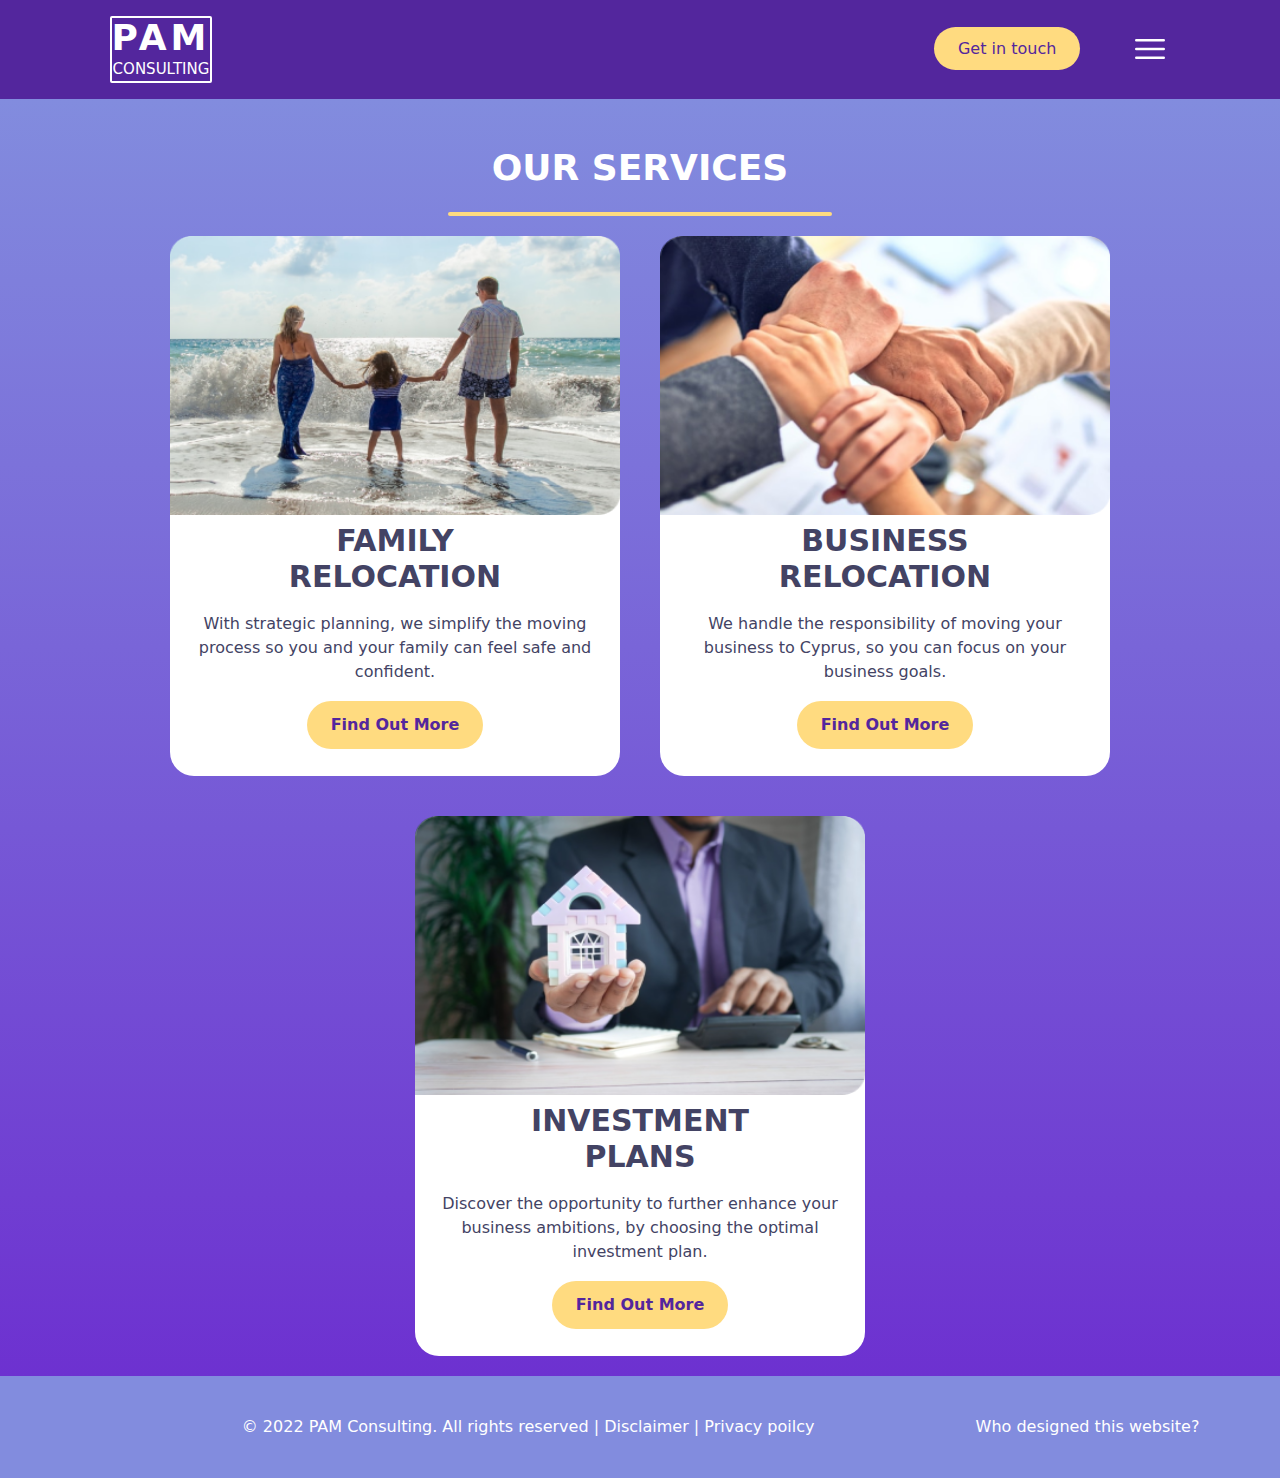
<file: services.html>
<!DOCTYPE html>
<html lang="en">
<head>
    <meta charset="UTF-8">
    <meta name="viewport" content="width=device-width, initial-scale=1.0">
    <title>Document</title>
    <link rel="stylesheet" href="./styles/services.css">

</head>
<body>

    <!-- header -->
    <div class="bg-[#53269D] text-white w-full p-4">
        <div id="header" class="w-[85%] m-auto flex items-center justify-between">
            <section id="pam-container" class="border-2 rounded-sm border-white flex items-center justify-center flex-col">
                <h1 class="font-black text-4xl tracking-[4px]">PAM</h1>
                <p class="text-[15px] font-medium">CONSULTING</p>
            </section>
            <section id="sec-middle-head" class="flex items-center justify-center">
                <a class="mx-8 hover:border-b-2 border-[#FFDB80] rounded-md" href="#">HOME</a>
                <a class="mx-8 hover:border-b-2 border-[#FFDB80] rounded-md" href="#">ABOUT US</a>     
                <a class="mx-3 hover:border-b-2 border-[#FFDB80] rounded-md" href="#">
                    <a class=" hover:border-b-2 border-[#FFDB80] border-b-2 rounded-md" href="#">SERVICES</a>
                    <img class="mr-6 pl-1" src="./files/imgs/services_imgs/arrow_down_services.png" alt="">
                </a>
                <a class="mx-8 hover:border-b-2 border-[#FFDB80] rounded-md" href="#">INVEST IN CYPRUS</a>
                <a class="mx-8 hover:border-b-2 border-[#FFDB80] rounded-md" href="#">MIGRATION</a>
                <a class="mx-8 hover:border-b-2 border-[#FFDB80] rounded-md" href="#">CONTACT US</a>
            </section>

            <section>   
                <a id="a-get-touch" class="bg-[#FFDB80] text-[#53269D] rounded-3xl px-6 py-3 font-medium " href="#">Get in touch</a>
            </section>

            <a id="svg-container-a" href="#">
                <svg id="svg_menu" xmlns="http://www.w3.org/2000/svg" fill="none" viewBox="0 0 24 24" stroke-width="1.5" stroke="currentColor"
                class="w-10 h-10 hidden">
                <path stroke-linecap="round" stroke-linejoin="round" d="M3.75 6.75h16.5M3.75 12h16.5m-16.5 5.25h16.5" />
                </svg>
            </a>

          

        </div>
    </div>

    
    <!-- ////////////////////////////////////////////////////////////////////////////////////// -->
      <!-- hamberger-menu -->
      <div id="nav-container" style="direction: rtl;" class="relative hidden">
        <nav id="nav" class="absolute z-[999] w-[200px] h-[300px] text-white leading-10 bg-[#53269D] rounded-bl-2xl flex flex-col items-start pr-8 p-3 mr-[65px]">
            <a href="#" class="hover:border-b-2 rounded-sm border-b-[#FFDB80]">HOME</a>
            <a href="#" class="hover:border-b-2 rounded-sm border-b-[#FFDB80]">ABOUT US</a>
            <a href="#" class="border-b-2 rounded-sm border-b-[#FFDB80]">SERVICES</a>
            <a href="#" class="hover:border-b-2 rounded-sm border-b-[#FFDB80]">INVEST IN CYPRUS</a>
            <a href="#" class="hover:border-b-2 rounded-sm border-b-[#FFDB80]">MIGRATION</a>
            <a href="#" class="hover:border-b-2 rounded-sm border-b-[#FFDB80]">CONTACT US</a>
        </nav>
    </div>


    <!-- main_sercvices -->
    <div id="main-container" class=" w-full h-[80vh]">

        <section class="flex items-center justify-end flex-col w-full h-[13vh]">
            <h1 class="text-4xl pb-6 text-white font-bold">OUR SERVICES</h1>
            <div class="bg-[#FFDB80] w-96 h-[4px] rounded-xl"></div>
        </section>

        
        <section id="grid-container" class=" h-[66vh] flex items-center justify-center ">
            <div id="grid-items" class="flex items-center justify-center">

                <div id="first-item-main" class="bg-white mx-4 w-[450px] h-[60vh] rounded-3xl flex items-center justify-start flex-col">
                    <img class="w-full h-[31vh]" src="./files/imgs/services_imgs/services_1.png" alt="">
                    <section class="w-full h-[27vh] flex items-center justify-around flex-col">
                        <div class="text-[#434364] flex items-center justify-center flex-col">
                            <h1 class="text-3xl font-semibold">FAMILY</h1>
                            <h1 class="text-3xl font-semibold">RELOCATION</h1>
                        </div>
                        <p class="mx-4 text-center text-[#434364]">With strategic planning, we simplify the moving process so you and your family can feel safe and confident.</p>
                        <a class="text-[#53269D] bg-[#FFDB80] px-6 py-3 rounded-3xl font-bold" href="#">Find Out More</a>
                    </section>
                </div>

                <div id="second-item-main" class="bg-white mx-4 w-[450px] h-[60vh] rounded-3xl flex items-center justify-start flex-col">
                    <img class="w-full h-[31vh]" src="./files/imgs/services_imgs/services_2.png" alt="">
                    <section class="w-full h-[27vh] flex items-center justify-around flex-col">
                        <div class="text-[#434364] flex items-center justify-center flex-col">
                            <h1 class="text-3xl font-semibold">BUSINESS</h1>
                            <h1 class="text-3xl font-semibold">RELOCATION</h1>
                        </div>
                        <p class="mx-8 text-center text-[#434364]">We handle the responsibility of moving your business to Cyprus, so you can focus on your business goals.</p>
                        <a class="text-[#53269D] bg-[#FFDB80] px-6 py-3 rounded-3xl font-bold" href="#">Find Out More</a>
                    </section>
                </div>

               
                <div id="third-item-main" class="bg-white mx-4 w-[450px] h-[60vh] rounded-3xl flex items-center justify-start flex-col">
                    <img class="w-full h-[31vh]" src="./files/imgs/services_imgs/services_3.png" alt="">
                    <section class="w-full h-[27vh] flex items-center justify-around flex-col">
                        <div class="text-[#434364] flex items-center justify-center flex-col">
                            <h1 class="text-3xl font-semibold">INVESTMENT</h1>
                            <h1 class="text-3xl font-semibold">PLANS</h1>
                        </div>
                        <p class="mx-4 text-center text-[#434364]">Discover the opportunity to further enhance your business ambitions, by choosing the optimal investment plan.</p>
                        <a class="text-[#53269D] bg-[#FFDB80] px-6 py-3 rounded-3xl font-bold" href="#">Find Out More</a>
                    </section>
                </div>
               

            </div>
        </section>

        
    </div>

    <!-- /////////////////////////////////////////////////////////////////////////////////////// -->
    <!-- footer_sercvices -->


    <div id="footer-container" class=" bg-[#828CDE] w-full h-[102px] flex justify-around items-center">
        <section></section>
        <section>
            <a href="#" class="text-white hover:text-[#53269D]">© 2022 PAM Consulting. All rights reserved | Disclaimer | Privacy poilcy</a>
        </section>
        <section>
            <a class="text-white hover:text-[#53269D]" href="#">Who designed this website?</a>
        </section>
    </div>

    


  

    


    




    <script src="./scripts/services.js"></script>
</body>
</html>
</file>
<file: styles/about_us.css>
/*
! tailwindcss v3.3.5 | MIT License | https://tailwindcss.com
*/

/*
1. Prevent padding and border from affecting element width. (https://github.com/mozdevs/cssremedy/issues/4)
2. Allow adding a border to an element by just adding a border-width. (https://github.com/tailwindcss/tailwindcss/pull/116)
*/

*,
::before,
::after {
  box-sizing: border-box;
  /* 1 */
  border-width: 0;
  /* 2 */
  border-style: solid;
  /* 2 */
  border-color: #e5e7eb;
  /* 2 */
}

::before,
::after {
  --tw-content: '';
}

/*
1. Use a consistent sensible line-height in all browsers.
2. Prevent adjustments of font size after orientation changes in iOS.
3. Use a more readable tab size.
4. Use the user's configured `sans` font-family by default.
5. Use the user's configured `sans` font-feature-settings by default.
6. Use the user's configured `sans` font-variation-settings by default.
*/

html {
  line-height: 1.5;
  /* 1 */
  -webkit-text-size-adjust: 100%;
  /* 2 */
  -moz-tab-size: 4;
  /* 3 */
  -o-tab-size: 4;
     tab-size: 4;
  /* 3 */
  font-family: ui-sans-serif, system-ui, -apple-system, BlinkMacSystemFont, "Segoe UI", Roboto, "Helvetica Neue", Arial, "Noto Sans", sans-serif, "Apple Color Emoji", "Segoe UI Emoji", "Segoe UI Symbol", "Noto Color Emoji";
  /* 4 */
  font-feature-settings: normal;
  /* 5 */
  font-variation-settings: normal;
  /* 6 */
}

/*
1. Remove the margin in all browsers.
2. Inherit line-height from `html` so users can set them as a class directly on the `html` element.
*/

body {
  margin: 0;
  /* 1 */
  line-height: inherit;
  /* 2 */
}

/*
1. Add the correct height in Firefox.
2. Correct the inheritance of border color in Firefox. (https://bugzilla.mozilla.org/show_bug.cgi?id=190655)
3. Ensure horizontal rules are visible by default.
*/

hr {
  height: 0;
  /* 1 */
  color: inherit;
  /* 2 */
  border-top-width: 1px;
  /* 3 */
}

/*
Add the correct text decoration in Chrome, Edge, and Safari.
*/

abbr:where([title]) {
  -webkit-text-decoration: underline dotted;
          text-decoration: underline dotted;
}

/*
Remove the default font size and weight for headings.
*/

h1,
h2,
h3,
h4,
h5,
h6 {
  font-size: inherit;
  font-weight: inherit;
}

/*
Reset links to optimize for opt-in styling instead of opt-out.
*/

a {
  color: inherit;
  text-decoration: inherit;
}

/*
Add the correct font weight in Edge and Safari.
*/

b,
strong {
  font-weight: bolder;
}

/*
1. Use the user's configured `mono` font family by default.
2. Correct the odd `em` font sizing in all browsers.
*/

code,
kbd,
samp,
pre {
  font-family: ui-monospace, SFMono-Regular, Menlo, Monaco, Consolas, "Liberation Mono", "Courier New", monospace;
  /* 1 */
  font-size: 1em;
  /* 2 */
}

/*
Add the correct font size in all browsers.
*/

small {
  font-size: 80%;
}

/*
Prevent `sub` and `sup` elements from affecting the line height in all browsers.
*/

sub,
sup {
  font-size: 75%;
  line-height: 0;
  position: relative;
  vertical-align: baseline;
}

sub {
  bottom: -0.25em;
}

sup {
  top: -0.5em;
}

/*
1. Remove text indentation from table contents in Chrome and Safari. (https://bugs.chromium.org/p/chromium/issues/detail?id=999088, https://bugs.webkit.org/show_bug.cgi?id=201297)
2. Correct table border color inheritance in all Chrome and Safari. (https://bugs.chromium.org/p/chromium/issues/detail?id=935729, https://bugs.webkit.org/show_bug.cgi?id=195016)
3. Remove gaps between table borders by default.
*/

table {
  text-indent: 0;
  /* 1 */
  border-color: inherit;
  /* 2 */
  border-collapse: collapse;
  /* 3 */
}

/*
1. Change the font styles in all browsers.
2. Remove the margin in Firefox and Safari.
3. Remove default padding in all browsers.
*/

button,
input,
optgroup,
select,
textarea {
  font-family: inherit;
  /* 1 */
  font-feature-settings: inherit;
  /* 1 */
  font-variation-settings: inherit;
  /* 1 */
  font-size: 100%;
  /* 1 */
  font-weight: inherit;
  /* 1 */
  line-height: inherit;
  /* 1 */
  color: inherit;
  /* 1 */
  margin: 0;
  /* 2 */
  padding: 0;
  /* 3 */
}

/*
Remove the inheritance of text transform in Edge and Firefox.
*/

button,
select {
  text-transform: none;
}

/*
1. Correct the inability to style clickable types in iOS and Safari.
2. Remove default button styles.
*/

button,
[type='button'],
[type='reset'],
[type='submit'] {
  -webkit-appearance: button;
  /* 1 */
  background-color: transparent;
  /* 2 */
  background-image: none;
  /* 2 */
}

/*
Use the modern Firefox focus style for all focusable elements.
*/

:-moz-focusring {
  outline: auto;
}

/*
Remove the additional `:invalid` styles in Firefox. (https://github.com/mozilla/gecko-dev/blob/2f9eacd9d3d995c937b4251a5557d95d494c9be1/layout/style/res/forms.css#L728-L737)
*/

:-moz-ui-invalid {
  box-shadow: none;
}

/*
Add the correct vertical alignment in Chrome and Firefox.
*/

progress {
  vertical-align: baseline;
}

/*
Correct the cursor style of increment and decrement buttons in Safari.
*/

::-webkit-inner-spin-button,
::-webkit-outer-spin-button {
  height: auto;
}

/*
1. Correct the odd appearance in Chrome and Safari.
2. Correct the outline style in Safari.
*/

[type='search'] {
  -webkit-appearance: textfield;
  /* 1 */
  outline-offset: -2px;
  /* 2 */
}

/*
Remove the inner padding in Chrome and Safari on macOS.
*/

::-webkit-search-decoration {
  -webkit-appearance: none;
}

/*
1. Correct the inability to style clickable types in iOS and Safari.
2. Change font properties to `inherit` in Safari.
*/

::-webkit-file-upload-button {
  -webkit-appearance: button;
  /* 1 */
  font: inherit;
  /* 2 */
}

/*
Add the correct display in Chrome and Safari.
*/

summary {
  display: list-item;
}

/*
Removes the default spacing and border for appropriate elements.
*/

blockquote,
dl,
dd,
h1,
h2,
h3,
h4,
h5,
h6,
hr,
figure,
p,
pre {
  margin: 0;
}

fieldset {
  margin: 0;
  padding: 0;
}

legend {
  padding: 0;
}

ol,
ul,
menu {
  list-style: none;
  margin: 0;
  padding: 0;
}

/*
Reset default styling for dialogs.
*/

dialog {
  padding: 0;
}

/*
Prevent resizing textareas horizontally by default.
*/

textarea {
  resize: vertical;
}

/*
1. Reset the default placeholder opacity in Firefox. (https://github.com/tailwindlabs/tailwindcss/issues/3300)
2. Set the default placeholder color to the user's configured gray 400 color.
*/

input::-moz-placeholder, textarea::-moz-placeholder {
  opacity: 1;
  /* 1 */
  color: #9ca3af;
  /* 2 */
}

input::placeholder,
textarea::placeholder {
  opacity: 1;
  /* 1 */
  color: #9ca3af;
  /* 2 */
}

/*
Set the default cursor for buttons.
*/

button,
[role="button"] {
  cursor: pointer;
}

/*
Make sure disabled buttons don't get the pointer cursor.
*/

:disabled {
  cursor: default;
}

/*
1. Make replaced elements `display: block` by default. (https://github.com/mozdevs/cssremedy/issues/14)
2. Add `vertical-align: middle` to align replaced elements more sensibly by default. (https://github.com/jensimmons/cssremedy/issues/14#issuecomment-634934210)
   This can trigger a poorly considered lint error in some tools but is included by design.
*/

img,
svg,
video,
canvas,
audio,
iframe,
embed,
object {
  display: block;
  /* 1 */
  vertical-align: middle;
  /* 2 */
}

/*
Constrain images and videos to the parent width and preserve their intrinsic aspect ratio. (https://github.com/mozdevs/cssremedy/issues/14)
*/

img,
video {
  max-width: 100%;
  height: auto;
}

/* Make elements with the HTML hidden attribute stay hidden by default */

[hidden] {
  display: none;
}

@font-face {
  font-family: "avenirNext";

  src: url("../files/fonts/avenir_next/AvenirNextLTPro-Regular.otf");
}

@font-face {
  font-family: "avenirNext-bold";

  src: url("../files/fonts/avenir_next/AvenirNextLTPro-Bold.otf");
}

@font-face {
  font-family: "Montserrat-semi";

  src: url("../files/fonts/montserrat/Montserrat-SemiBold.ttf");
}

*, ::before, ::after {
  --tw-border-spacing-x: 0;
  --tw-border-spacing-y: 0;
  --tw-translate-x: 0;
  --tw-translate-y: 0;
  --tw-rotate: 0;
  --tw-skew-x: 0;
  --tw-skew-y: 0;
  --tw-scale-x: 1;
  --tw-scale-y: 1;
  --tw-pan-x:  ;
  --tw-pan-y:  ;
  --tw-pinch-zoom:  ;
  --tw-scroll-snap-strictness: proximity;
  --tw-gradient-from-position:  ;
  --tw-gradient-via-position:  ;
  --tw-gradient-to-position:  ;
  --tw-ordinal:  ;
  --tw-slashed-zero:  ;
  --tw-numeric-figure:  ;
  --tw-numeric-spacing:  ;
  --tw-numeric-fraction:  ;
  --tw-ring-inset:  ;
  --tw-ring-offset-width: 0px;
  --tw-ring-offset-color: #fff;
  --tw-ring-color: rgb(59 130 246 / 0.5);
  --tw-ring-offset-shadow: 0 0 #0000;
  --tw-ring-shadow: 0 0 #0000;
  --tw-shadow: 0 0 #0000;
  --tw-shadow-colored: 0 0 #0000;
  --tw-blur:  ;
  --tw-brightness:  ;
  --tw-contrast:  ;
  --tw-grayscale:  ;
  --tw-hue-rotate:  ;
  --tw-invert:  ;
  --tw-saturate:  ;
  --tw-sepia:  ;
  --tw-drop-shadow:  ;
  --tw-backdrop-blur:  ;
  --tw-backdrop-brightness:  ;
  --tw-backdrop-contrast:  ;
  --tw-backdrop-grayscale:  ;
  --tw-backdrop-hue-rotate:  ;
  --tw-backdrop-invert:  ;
  --tw-backdrop-opacity:  ;
  --tw-backdrop-saturate:  ;
  --tw-backdrop-sepia:  ;
}

::backdrop {
  --tw-border-spacing-x: 0;
  --tw-border-spacing-y: 0;
  --tw-translate-x: 0;
  --tw-translate-y: 0;
  --tw-rotate: 0;
  --tw-skew-x: 0;
  --tw-skew-y: 0;
  --tw-scale-x: 1;
  --tw-scale-y: 1;
  --tw-pan-x:  ;
  --tw-pan-y:  ;
  --tw-pinch-zoom:  ;
  --tw-scroll-snap-strictness: proximity;
  --tw-gradient-from-position:  ;
  --tw-gradient-via-position:  ;
  --tw-gradient-to-position:  ;
  --tw-ordinal:  ;
  --tw-slashed-zero:  ;
  --tw-numeric-figure:  ;
  --tw-numeric-spacing:  ;
  --tw-numeric-fraction:  ;
  --tw-ring-inset:  ;
  --tw-ring-offset-width: 0px;
  --tw-ring-offset-color: #fff;
  --tw-ring-color: rgb(59 130 246 / 0.5);
  --tw-ring-offset-shadow: 0 0 #0000;
  --tw-ring-shadow: 0 0 #0000;
  --tw-shadow: 0 0 #0000;
  --tw-shadow-colored: 0 0 #0000;
  --tw-blur:  ;
  --tw-brightness:  ;
  --tw-contrast:  ;
  --tw-grayscale:  ;
  --tw-hue-rotate:  ;
  --tw-invert:  ;
  --tw-saturate:  ;
  --tw-sepia:  ;
  --tw-drop-shadow:  ;
  --tw-backdrop-blur:  ;
  --tw-backdrop-brightness:  ;
  --tw-backdrop-contrast:  ;
  --tw-backdrop-grayscale:  ;
  --tw-backdrop-hue-rotate:  ;
  --tw-backdrop-invert:  ;
  --tw-backdrop-opacity:  ;
  --tw-backdrop-saturate:  ;
  --tw-backdrop-sepia:  ;
}

.container {
  width: 100%;
  margin-right: auto;
  margin-left: auto;
  padding-right: 2rem;
  padding-left: 2rem;
}

@media (min-width: 640px) {
  .container {
    max-width: 640px;
  }
}

@media (min-width: 768px) {
  .container {
    max-width: 768px;
  }
}

@media (min-width: 1024px) {
  .container {
    max-width: 1024px;
  }
}

@media (min-width: 1280px) {
  .container {
    max-width: 1280px;
  }
}

@media (min-width: 1536px) {
  .container {
    max-width: 1536px;
  }
}

:root {
  overflow-x: hidden;
  -webkit-tap-highlight-color: transparent;
}

::-webkit-scrollbar {
  width: 0.5vw;
}

::-webkit-scrollbar-track {
  background-color: #828cde;
}

::-webkit-scrollbar-thumb {
  background-color: #fff;
  border-radius: 5px;
}

textarea {
  resize: none;
}

.mobile-nav-active {
  right: 0 !important;
}

.who-are-we-section,
  .who-are-we-section-mobile {
  background-image: url("../files/imgs/about_us_imgs/who_we_are.png");
  background-repeat: no-repeat;
}

.who-are-we-section {
  background-size: contain;
  background-position: right;
}

.who-are-we-section-mobile {
  background-size: cover;
  background-position: center;
}

.footer__contact-section {
  padding-top: 5rem;
  padding-bottom: 5rem;
  background: linear-gradient(
      180deg,
      rgba(109, 49, 208, 0.1) 0%,
      rgba(109, 49, 208, 0.21) 28.65%,
      rgba(109, 49, 208, 0.47) 53.12%,
      #6d31d0 100%
    );
}

.send__mail-section {
  border-radius: 60px;
  padding-top: 34px;
  padding-bottom: 34px;
  background: #ffdb80;
  -webkit-backdrop-filter: blur(250px);
          backdrop-filter: blur(250px);
}

.why-we-do-it-section {
  padding-top: 80px;
  padding-bottom: 80px;
  background: linear-gradient(180deg, #fefc9e -47.89%, #fdbfa3 126.42%);
}

.why-we-do-it-section-items-img-1 {
  display: flex;
  height: 120px;
  width: 120px;
  align-items: center;
  justify-content: center;
  border-radius: 9999px;
  background: linear-gradient(133deg, #2ea3f2 -3.48%, #a651fb 130.9%);
}

.why-we-do-it-section-items-img-2 {
  display: flex;
  height: 120px;
  width: 120px;
  align-items: center;
  justify-content: center;
  border-radius: 800px;
  background: linear-gradient(66deg, #fe6f2d -10.45%, #ffd059 76.78%);
}

.why-we-do-it-section-items-img-3 {
  display: flex;
  height: 120px;
  width: 120px;
  align-items: center;
  justify-content: center;
  border-radius: 800px;
  background: linear-gradient(76deg, #828cde -12.62%, #00b8c3 103.26%);
}

.why-we-do-it-section-items-img-4 {
  display: flex;
  height: 120px;
  width: 120px;
  align-items: center;
  justify-content: center;
  border-radius: 800px;
  background: linear-gradient(
      135deg,
      rgba(255, 185, 175, 0.3) -3.89%,
      #a651fb 94.34%
    );
}

.fixed {
  position: fixed;
}

.absolute {
  position: absolute;
}

.relative {
  position: relative;
}

.-right-\[300px\] {
  right: -300px;
}

.bottom-0 {
  bottom: 0px;
}

.left-0 {
  left: 0px;
}

.right-0 {
  right: 0px;
}

.top-0 {
  top: 0px;
}

.z-\[999\] {
  z-index: 999;
}

.z-\[99\] {
  z-index: 99;
}

.my-6 {
  margin-top: 1.5rem;
  margin-bottom: 1.5rem;
}

.mb-10 {
  margin-bottom: 2.5rem;
}

.mb-5 {
  margin-bottom: 1.25rem;
}

.mb-\[60px\] {
  margin-bottom: 60px;
}

.mt-5 {
  margin-top: 1.25rem;
}

.mt-\[14\.5px\] {
  margin-top: 14.5px;
}

.block {
  display: block;
}

.inline-block {
  display: inline-block;
}

.flex {
  display: flex;
}

.hidden {
  display: none;
}

.h-10 {
  height: 2.5rem;
}

.h-11 {
  height: 2.75rem;
}

.h-16 {
  height: 4rem;
}

.h-6 {
  height: 1.5rem;
}

.h-\[220px\] {
  height: 220px;
}

.h-\[400px\] {
  height: 400px;
}

.h-\[42px\] {
  height: 42px;
}

.h-\[530px\] {
  height: 530px;
}

.h-full {
  height: 100%;
}

.h-screen {
  height: 100vh;
}

.w-1\/2 {
  width: 50%;
}

.w-10 {
  width: 2.5rem;
}

.w-11 {
  width: 2.75rem;
}

.w-14 {
  width: 3.5rem;
}

.w-6 {
  width: 1.5rem;
}

.w-\[300px\] {
  width: 300px;
}

.w-\[80px\] {
  width: 80px;
}

.w-full {
  width: 100%;
}

.transform {
  transform: translate(var(--tw-translate-x), var(--tw-translate-y)) rotate(var(--tw-rotate)) skewX(var(--tw-skew-x)) skewY(var(--tw-skew-y)) scaleX(var(--tw-scale-x)) scaleY(var(--tw-scale-y));
}

.cursor-pointer {
  cursor: pointer;
}

.flex-col {
  flex-direction: column;
}

.flex-wrap {
  flex-wrap: wrap;
}

.items-start {
  align-items: flex-start;
}

.items-center {
  align-items: center;
}

.justify-center {
  justify-content: center;
}

.justify-between {
  justify-content: space-between;
}

.gap-3 {
  gap: 0.75rem;
}

.gap-4 {
  gap: 1rem;
}

.gap-5 {
  gap: 1.25rem;
}

.gap-8 {
  gap: 2rem;
}

.gap-\[40px\] {
  gap: 40px;
}

.gap-x-7 {
  -moz-column-gap: 1.75rem;
       column-gap: 1.75rem;
}

.gap-y-7 {
  row-gap: 1.75rem;
}

.gap-y-8 {
  row-gap: 2rem;
}

.overflow-hidden {
  overflow: hidden;
}

.overflow-x-hidden {
  overflow-x: hidden;
}

.rounded-4xl {
  border-radius: 30px;
}

.rounded-\[20px\] {
  border-radius: 20px;
}

.rounded-\[30px\] {
  border-radius: 30px;
}

.rounded-full {
  border-radius: 9999px;
}

.rounded-lg {
  border-radius: 0.5rem;
}

.rounded-b-2xl {
  border-bottom-right-radius: 1rem;
  border-bottom-left-radius: 1rem;
}

.rounded-e-2xl {
  border-start-end-radius: 1rem;
  border-end-end-radius: 1rem;
}

.border-b-2 {
  border-bottom-width: 2px;
}

.border-none {
  border-style: none;
}

.border-\[\#FDBFA3\] {
  --tw-border-opacity: 1;
  border-color: rgb(253 191 163 / var(--tw-border-opacity));
}

.bg-\[\#828CDE\] {
  --tw-bg-opacity: 1;
  background-color: rgb(130 140 222 / var(--tw-bg-opacity));
}

.bg-\[\#FFDB80\] {
  --tw-bg-opacity: 1;
  background-color: rgb(255 219 128 / var(--tw-bg-opacity));
}

.bg-black\/50 {
  background-color: rgb(0 0 0 / 0.5);
}

.bg-purple-400 {
  --tw-bg-opacity: 1;
  background-color: rgb(109 49 208 / var(--tw-bg-opacity));
}

.bg-purple-900 {
  --tw-bg-opacity: 1;
  background-color: rgb(88 40 167 / var(--tw-bg-opacity));
}

.bg-yellow-200 {
  --tw-bg-opacity: 1;
  background-color: rgb(254 240 138 / var(--tw-bg-opacity));
}

.bg-gradient-to-b {
  background-image: linear-gradient(to bottom, var(--tw-gradient-stops));
}

.bg-gradient-to-r {
  background-image: linear-gradient(to right, var(--tw-gradient-stops));
}

.from-purple-900 {
  --tw-gradient-from: #5828a7 var(--tw-gradient-from-position);
  --tw-gradient-to: rgb(88 40 167 / 0) var(--tw-gradient-to-position);
  --tw-gradient-stops: var(--tw-gradient-from), var(--tw-gradient-to);
}

.from-white {
  --tw-gradient-from: #fff var(--tw-gradient-from-position);
  --tw-gradient-to: rgb(255 255 255 / 0) var(--tw-gradient-to-position);
  --tw-gradient-stops: var(--tw-gradient-from), var(--tw-gradient-to);
}

.to-purple-800 {
  --tw-gradient-to: #6d31cf var(--tw-gradient-to-position);
}

.to-white\/75 {
  --tw-gradient-to: rgb(255 255 255 / 0.75) var(--tw-gradient-to-position);
}

.p-1 {
  padding: 0.25rem;
}

.p-1\.5 {
  padding: 0.375rem;
}

.px-5 {
  padding-left: 1.25rem;
  padding-right: 1.25rem;
}

.px-6 {
  padding-left: 1.5rem;
  padding-right: 1.5rem;
}

.px-7 {
  padding-left: 1.75rem;
  padding-right: 1.75rem;
}

.px-8 {
  padding-left: 2rem;
  padding-right: 2rem;
}

.px-\[34px\] {
  padding-left: 34px;
  padding-right: 34px;
}

.px-\[70px\] {
  padding-left: 70px;
  padding-right: 70px;
}

.py-10 {
  padding-top: 2.5rem;
  padding-bottom: 2.5rem;
}

.py-14 {
  padding-top: 3.5rem;
  padding-bottom: 3.5rem;
}

.py-16 {
  padding-top: 4rem;
  padding-bottom: 4rem;
}

.py-20 {
  padding-top: 5rem;
  padding-bottom: 5rem;
}

.py-3 {
  padding-top: 0.75rem;
  padding-bottom: 0.75rem;
}

.py-4 {
  padding-top: 1rem;
  padding-bottom: 1rem;
}

.py-5 {
  padding-top: 1.25rem;
  padding-bottom: 1.25rem;
}

.py-\[18px\] {
  padding-top: 18px;
  padding-bottom: 18px;
}

.py-\[60px\] {
  padding-top: 60px;
  padding-bottom: 60px;
}

.pb-5 {
  padding-bottom: 1.25rem;
}

.text-center {
  text-align: center;
}

.text-justify {
  text-align: justify;
}

.font-Montserrat-semi {
  font-family: Montserrat-semi;
}

.font-avenirNext {
  font-family: avenirNext;
}

.font-avenirNextBold {
  font-family: avenirNext-bold;
}

.text-2xl {
  font-size: 1.5rem;
  line-height: 2rem;
}

.text-3xl {
  font-size: 1.875rem;
  line-height: 2.25rem;
}

.text-4xl {
  font-size: 2.25rem;
  line-height: 2.5rem;
}

.text-\[28px\] {
  font-size: 28px;
}

.text-\[30px\] {
  font-size: 30px;
}

.text-base {
  font-size: 1rem;
  line-height: 1.5rem;
}

.text-lg {
  font-size: 1.125rem;
  line-height: 1.75rem;
}

.text-sm {
  font-size: 0.875rem;
  line-height: 1.25rem;
}

.text-xl {
  font-size: 1.25rem;
  line-height: 1.75rem;
}

.uppercase {
  text-transform: uppercase;
}

.leading-10 {
  line-height: 2.5rem;
}

.leading-6 {
  line-height: 1.5rem;
}

.text-\[\#434364\] {
  --tw-text-opacity: 1;
  color: rgb(67 67 100 / var(--tw-text-opacity));
}

.text-orange-200 {
  --tw-text-opacity: 1;
  color: rgb(254 215 170 / var(--tw-text-opacity));
}

.text-purple-400 {
  --tw-text-opacity: 1;
  color: rgb(109 49 208 / var(--tw-text-opacity));
}

.text-purple-800 {
  --tw-text-opacity: 1;
  color: rgb(109 49 207 / var(--tw-text-opacity));
}

.text-white {
  --tw-text-opacity: 1;
  color: rgb(255 255 255 / var(--tw-text-opacity));
}

.underline {
  text-decoration-line: underline;
}

.outline-none {
  outline: 2px solid transparent;
  outline-offset: 2px;
}

.transition-all {
  transition-property: all;
  transition-timing-function: cubic-bezier(0.4, 0, 0.2, 1);
  transition-duration: 150ms;
}

.duration-300 {
  transition-duration: 300ms;
}

.before\:px-2::before {
  content: var(--tw-content);
  padding-left: 0.5rem;
  padding-right: 0.5rem;
}

.before\:content-\[\'\|\'\]::before {
  --tw-content: '|';
  content: var(--tw-content);
}

.child\:relative > * {
  position: relative;
}

.child\:flex > * {
  display: flex;
}

.child\:w-\[280px\] > * {
  width: 280px;
}

.child\:w-\[300px\] > * {
  width: 300px;
}

.child\:flex-col > * {
  flex-direction: column;
}

.child\:items-center > * {
  align-items: center;
}

.child\:gap-6 > * {
  gap: 1.5rem;
}

.child\:rounded-\[20px\] > * {
  border-radius: 20px;
}

.child\:border-none > * {
  border-style: none;
}

.child\:px-5 > * {
  padding-left: 1.25rem;
  padding-right: 1.25rem;
}

.child\:py-3 > * {
  padding-top: 0.75rem;
  padding-bottom: 0.75rem;
}

.child\:pl-4 > * {
  padding-left: 1rem;
}

.child\:font-avenirNext > * {
  font-family: avenirNext;
}

.child\:text-base > * {
  font-size: 1rem;
  line-height: 1.5rem;
}

.child\:uppercase > * {
  text-transform: uppercase;
}

.child\:text-\[\#434364\] > * {
  --tw-text-opacity: 1;
  color: rgb(67 67 100 / var(--tw-text-opacity));
}

.child\:text-black > * {
  --tw-text-opacity: 1;
  color: rgb(0 0 0 / var(--tw-text-opacity));
}

.child\:text-white > * {
  --tw-text-opacity: 1;
  color: rgb(255 255 255 / var(--tw-text-opacity));
}

.child\:outline-none > * {
  outline: 2px solid transparent;
  outline-offset: 2px;
}

.child\:before\:absolute > *::before {
  content: var(--tw-content);
  position: absolute;
}

.child\:before\:bottom-0 > *::before {
  content: var(--tw-content);
  bottom: 0px;
}

.child\:before\:left-0 > *::before {
  content: var(--tw-content);
  left: 0px;
}

.child\:before\:top-0 > *::before {
  content: var(--tw-content);
  top: 0px;
}

.child\:before\:my-auto > *::before {
  content: var(--tw-content);
  margin-top: auto;
  margin-bottom: auto;
}

.child\:before\:h-1 > *::before {
  content: var(--tw-content);
  height: 0.25rem;
}

.child\:before\:w-0 > *::before {
  content: var(--tw-content);
  width: 0px;
}

.child\:before\:rounded-md > *::before {
  content: var(--tw-content);
  border-radius: 0.375rem;
}

.child\:before\:bg-purple-900 > *::before {
  content: var(--tw-content);
  --tw-bg-opacity: 1;
  background-color: rgb(88 40 167 / var(--tw-bg-opacity));
}

.child\:before\:transition-all > *::before {
  content: var(--tw-content);
  transition-property: all;
  transition-timing-function: cubic-bezier(0.4, 0, 0.2, 1);
  transition-duration: 150ms;
}

.child\:before\:content-\[\'\'\] > *::before {
  --tw-content: '';
  content: var(--tw-content);
}

.child-hover\:before\:w-3 > *:hover::before {
  content: var(--tw-content);
  width: 0.75rem;
}

@media (min-width: 640px) {
  .sm\:block {
    display: block;
  }

  .sm\:h-20 {
    height: 5rem;
  }

  .sm\:h-\[530px\] {
    height: 530px;
  }

  .sm\:w-\[120px\] {
    width: 120px;
  }

  .sm\:w-\[420px\] {
    width: 420px;
  }

  .sm\:text-4xl {
    font-size: 2.25rem;
    line-height: 2.5rem;
  }

  .sm\:text-xl {
    font-size: 1.25rem;
    line-height: 1.75rem;
  }

  .sm\:child\:w-1\/3 > * {
    width: 33.333333%;
  }
}

@media (min-width: 768px) {
  .md\:ml-7 {
    margin-left: 1.75rem;
  }

  .md\:flex-row {
    flex-direction: row;
  }

  .md\:gap-0 {
    gap: 0px;
  }

  .md\:px-24 {
    padding-left: 6rem;
    padding-right: 6rem;
  }

  .md\:py-20 {
    padding-top: 5rem;
    padding-bottom: 5rem;
  }

  .md\:text-start {
    text-align: start;
  }

  .md\:text-4xl {
    font-size: 2.25rem;
    line-height: 2.5rem;
  }

  .md\:text-xl {
    font-size: 1.25rem;
    line-height: 1.75rem;
  }
}

@media (min-width: 1024px) {
  .lg\:ml-40 {
    margin-left: 10rem;
  }

  .lg\:block {
    display: block;
  }

  .lg\:flex {
    display: flex;
  }

  .lg\:hidden {
    display: none;
  }

  .lg\:w-1\/2 {
    width: 50%;
  }

  .lg\:flex-row {
    flex-direction: row;
  }

  .lg\:items-center {
    align-items: center;
  }

  .lg\:px-6 {
    padding-left: 1.5rem;
    padding-right: 1.5rem;
  }

  .lg\:px-\[300px\] {
    padding-left: 300px;
    padding-right: 300px;
  }

  .lg\:py-\[15px\] {
    padding-top: 15px;
    padding-bottom: 15px;
  }

  .lg\:text-xl {
    font-size: 1.25rem;
    line-height: 1.75rem;
  }
}

@media (min-width: 1280px) {
  .xl\:px-28 {
    padding-left: 7rem;
    padding-right: 7rem;
  }

  .xl\:text-\[40px\] {
    font-size: 40px;
  }
}

@media (min-width: 1536px) {
  .\32xl\:px-80 {
    padding-left: 20rem;
    padding-right: 20rem;
  }
}
</file>
<file: styles/investment.css>
/*
! tailwindcss v3.3.5 | MIT License | https://tailwindcss.com
*/

/*
1. Prevent padding and border from affecting element width. (https://github.com/mozdevs/cssremedy/issues/4)
2. Allow adding a border to an element by just adding a border-width. (https://github.com/tailwindcss/tailwindcss/pull/116)
*/

*,
::before,
::after {
  box-sizing: border-box;
  /* 1 */
  border-width: 0;
  /* 2 */
  border-style: solid;
  /* 2 */
  border-color: #e5e7eb;
  /* 2 */
}

::before,
::after {
  --tw-content: '';
}

/*
1. Use a consistent sensible line-height in all browsers.
2. Prevent adjustments of font size after orientation changes in iOS.
3. Use a more readable tab size.
4. Use the user's configured `sans` font-family by default.
5. Use the user's configured `sans` font-feature-settings by default.
6. Use the user's configured `sans` font-variation-settings by default.
*/

html {
  line-height: 1.5;
  /* 1 */
  -webkit-text-size-adjust: 100%;
  /* 2 */
  -moz-tab-size: 4;
  /* 3 */
  -o-tab-size: 4;
     tab-size: 4;
  /* 3 */
  font-family: ui-sans-serif, system-ui, -apple-system, BlinkMacSystemFont, "Segoe UI", Roboto, "Helvetica Neue", Arial, "Noto Sans", sans-serif, "Apple Color Emoji", "Segoe UI Emoji", "Segoe UI Symbol", "Noto Color Emoji";
  /* 4 */
  font-feature-settings: normal;
  /* 5 */
  font-variation-settings: normal;
  /* 6 */
}

/*
1. Remove the margin in all browsers.
2. Inherit line-height from `html` so users can set them as a class directly on the `html` element.
*/

body {
  margin: 0;
  /* 1 */
  line-height: inherit;
  /* 2 */
}

/*
1. Add the correct height in Firefox.
2. Correct the inheritance of border color in Firefox. (https://bugzilla.mozilla.org/show_bug.cgi?id=190655)
3. Ensure horizontal rules are visible by default.
*/

hr {
  height: 0;
  /* 1 */
  color: inherit;
  /* 2 */
  border-top-width: 1px;
  /* 3 */
}

/*
Add the correct text decoration in Chrome, Edge, and Safari.
*/

abbr:where([title]) {
  -webkit-text-decoration: underline dotted;
          text-decoration: underline dotted;
}

/*
Remove the default font size and weight for headings.
*/

h1,
h2,
h3,
h4,
h5,
h6 {
  font-size: inherit;
  font-weight: inherit;
}

/*
Reset links to optimize for opt-in styling instead of opt-out.
*/

a {
  color: inherit;
  text-decoration: inherit;
}

/*
Add the correct font weight in Edge and Safari.
*/

b,
strong {
  font-weight: bolder;
}

/*
1. Use the user's configured `mono` font family by default.
2. Correct the odd `em` font sizing in all browsers.
*/

code,
kbd,
samp,
pre {
  font-family: ui-monospace, SFMono-Regular, Menlo, Monaco, Consolas, "Liberation Mono", "Courier New", monospace;
  /* 1 */
  font-size: 1em;
  /* 2 */
}

/*
Add the correct font size in all browsers.
*/

small {
  font-size: 80%;
}

/*
Prevent `sub` and `sup` elements from affecting the line height in all browsers.
*/

sub,
sup {
  font-size: 75%;
  line-height: 0;
  position: relative;
  vertical-align: baseline;
}

sub {
  bottom: -0.25em;
}

sup {
  top: -0.5em;
}

/*
1. Remove text indentation from table contents in Chrome and Safari. (https://bugs.chromium.org/p/chromium/issues/detail?id=999088, https://bugs.webkit.org/show_bug.cgi?id=201297)
2. Correct table border color inheritance in all Chrome and Safari. (https://bugs.chromium.org/p/chromium/issues/detail?id=935729, https://bugs.webkit.org/show_bug.cgi?id=195016)
3. Remove gaps between table borders by default.
*/

table {
  text-indent: 0;
  /* 1 */
  border-color: inherit;
  /* 2 */
  border-collapse: collapse;
  /* 3 */
}

/*
1. Change the font styles in all browsers.
2. Remove the margin in Firefox and Safari.
3. Remove default padding in all browsers.
*/

button,
input,
optgroup,
select,
textarea {
  font-family: inherit;
  /* 1 */
  font-feature-settings: inherit;
  /* 1 */
  font-variation-settings: inherit;
  /* 1 */
  font-size: 100%;
  /* 1 */
  font-weight: inherit;
  /* 1 */
  line-height: inherit;
  /* 1 */
  color: inherit;
  /* 1 */
  margin: 0;
  /* 2 */
  padding: 0;
  /* 3 */
}

/*
Remove the inheritance of text transform in Edge and Firefox.
*/

button,
select {
  text-transform: none;
}

/*
1. Correct the inability to style clickable types in iOS and Safari.
2. Remove default button styles.
*/

button,
[type='button'],
[type='reset'],
[type='submit'] {
  -webkit-appearance: button;
  /* 1 */
  background-color: transparent;
  /* 2 */
  background-image: none;
  /* 2 */
}

/*
Use the modern Firefox focus style for all focusable elements.
*/

:-moz-focusring {
  outline: auto;
}

/*
Remove the additional `:invalid` styles in Firefox. (https://github.com/mozilla/gecko-dev/blob/2f9eacd9d3d995c937b4251a5557d95d494c9be1/layout/style/res/forms.css#L728-L737)
*/

:-moz-ui-invalid {
  box-shadow: none;
}

/*
Add the correct vertical alignment in Chrome and Firefox.
*/

progress {
  vertical-align: baseline;
}

/*
Correct the cursor style of increment and decrement buttons in Safari.
*/

::-webkit-inner-spin-button,
::-webkit-outer-spin-button {
  height: auto;
}

/*
1. Correct the odd appearance in Chrome and Safari.
2. Correct the outline style in Safari.
*/

[type='search'] {
  -webkit-appearance: textfield;
  /* 1 */
  outline-offset: -2px;
  /* 2 */
}

/*
Remove the inner padding in Chrome and Safari on macOS.
*/

::-webkit-search-decoration {
  -webkit-appearance: none;
}

/*
1. Correct the inability to style clickable types in iOS and Safari.
2. Change font properties to `inherit` in Safari.
*/

::-webkit-file-upload-button {
  -webkit-appearance: button;
  /* 1 */
  font: inherit;
  /* 2 */
}

/*
Add the correct display in Chrome and Safari.
*/

summary {
  display: list-item;
}

/*
Removes the default spacing and border for appropriate elements.
*/

blockquote,
dl,
dd,
h1,
h2,
h3,
h4,
h5,
h6,
hr,
figure,
p,
pre {
  margin: 0;
}

fieldset {
  margin: 0;
  padding: 0;
}

legend {
  padding: 0;
}

ol,
ul,
menu {
  list-style: none;
  margin: 0;
  padding: 0;
}

/*
Reset default styling for dialogs.
*/

dialog {
  padding: 0;
}

/*
Prevent resizing textareas horizontally by default.
*/

textarea {
  resize: vertical;
}

/*
1. Reset the default placeholder opacity in Firefox. (https://github.com/tailwindlabs/tailwindcss/issues/3300)
2. Set the default placeholder color to the user's configured gray 400 color.
*/

input::-moz-placeholder, textarea::-moz-placeholder {
  opacity: 1;
  /* 1 */
  color: #9ca3af;
  /* 2 */
}

input::placeholder,
textarea::placeholder {
  opacity: 1;
  /* 1 */
  color: #9ca3af;
  /* 2 */
}

/*
Set the default cursor for buttons.
*/

button,
[role="button"] {
  cursor: pointer;
}

/*
Make sure disabled buttons don't get the pointer cursor.
*/

:disabled {
  cursor: default;
}

/*
1. Make replaced elements `display: block` by default. (https://github.com/mozdevs/cssremedy/issues/14)
2. Add `vertical-align: middle` to align replaced elements more sensibly by default. (https://github.com/jensimmons/cssremedy/issues/14#issuecomment-634934210)
   This can trigger a poorly considered lint error in some tools but is included by design.
*/

img,
svg,
video,
canvas,
audio,
iframe,
embed,
object {
  display: block;
  /* 1 */
  vertical-align: middle;
  /* 2 */
}

/*
Constrain images and videos to the parent width and preserve their intrinsic aspect ratio. (https://github.com/mozdevs/cssremedy/issues/14)
*/

img,
video {
  max-width: 100%;
  height: auto;
}

/* Make elements with the HTML hidden attribute stay hidden by default */

[hidden] {
  display: none;
}

*, ::before, ::after {
  --tw-border-spacing-x: 0;
  --tw-border-spacing-y: 0;
  --tw-translate-x: 0;
  --tw-translate-y: 0;
  --tw-rotate: 0;
  --tw-skew-x: 0;
  --tw-skew-y: 0;
  --tw-scale-x: 1;
  --tw-scale-y: 1;
  --tw-pan-x:  ;
  --tw-pan-y:  ;
  --tw-pinch-zoom:  ;
  --tw-scroll-snap-strictness: proximity;
  --tw-gradient-from-position:  ;
  --tw-gradient-via-position:  ;
  --tw-gradient-to-position:  ;
  --tw-ordinal:  ;
  --tw-slashed-zero:  ;
  --tw-numeric-figure:  ;
  --tw-numeric-spacing:  ;
  --tw-numeric-fraction:  ;
  --tw-ring-inset:  ;
  --tw-ring-offset-width: 0px;
  --tw-ring-offset-color: #fff;
  --tw-ring-color: rgb(59 130 246 / 0.5);
  --tw-ring-offset-shadow: 0 0 #0000;
  --tw-ring-shadow: 0 0 #0000;
  --tw-shadow: 0 0 #0000;
  --tw-shadow-colored: 0 0 #0000;
  --tw-blur:  ;
  --tw-brightness:  ;
  --tw-contrast:  ;
  --tw-grayscale:  ;
  --tw-hue-rotate:  ;
  --tw-invert:  ;
  --tw-saturate:  ;
  --tw-sepia:  ;
  --tw-drop-shadow:  ;
  --tw-backdrop-blur:  ;
  --tw-backdrop-brightness:  ;
  --tw-backdrop-contrast:  ;
  --tw-backdrop-grayscale:  ;
  --tw-backdrop-hue-rotate:  ;
  --tw-backdrop-invert:  ;
  --tw-backdrop-opacity:  ;
  --tw-backdrop-saturate:  ;
  --tw-backdrop-sepia:  ;
}

::backdrop {
  --tw-border-spacing-x: 0;
  --tw-border-spacing-y: 0;
  --tw-translate-x: 0;
  --tw-translate-y: 0;
  --tw-rotate: 0;
  --tw-skew-x: 0;
  --tw-skew-y: 0;
  --tw-scale-x: 1;
  --tw-scale-y: 1;
  --tw-pan-x:  ;
  --tw-pan-y:  ;
  --tw-pinch-zoom:  ;
  --tw-scroll-snap-strictness: proximity;
  --tw-gradient-from-position:  ;
  --tw-gradient-via-position:  ;
  --tw-gradient-to-position:  ;
  --tw-ordinal:  ;
  --tw-slashed-zero:  ;
  --tw-numeric-figure:  ;
  --tw-numeric-spacing:  ;
  --tw-numeric-fraction:  ;
  --tw-ring-inset:  ;
  --tw-ring-offset-width: 0px;
  --tw-ring-offset-color: #fff;
  --tw-ring-color: rgb(59 130 246 / 0.5);
  --tw-ring-offset-shadow: 0 0 #0000;
  --tw-ring-shadow: 0 0 #0000;
  --tw-shadow: 0 0 #0000;
  --tw-shadow-colored: 0 0 #0000;
  --tw-blur:  ;
  --tw-brightness:  ;
  --tw-contrast:  ;
  --tw-grayscale:  ;
  --tw-hue-rotate:  ;
  --tw-invert:  ;
  --tw-saturate:  ;
  --tw-sepia:  ;
  --tw-drop-shadow:  ;
  --tw-backdrop-blur:  ;
  --tw-backdrop-brightness:  ;
  --tw-backdrop-contrast:  ;
  --tw-backdrop-grayscale:  ;
  --tw-backdrop-hue-rotate:  ;
  --tw-backdrop-invert:  ;
  --tw-backdrop-opacity:  ;
  --tw-backdrop-saturate:  ;
  --tw-backdrop-sepia:  ;
}

.container {
  width: 100%;
}

@media (min-width: 480px) {
  .container {
    max-width: 480px;
  }
}

@media (min-width: 768px) {
  .container {
    max-width: 768px;
  }
}

@media (min-width: 1000px) {
  .container {
    max-width: 1000px;
  }
}

@media (min-width: 1440px) {
  .container {
    max-width: 1440px;
  }
}

.my-bg {
  background: linear-gradient(90deg, #53269d 0%, #6d31d0 100.2%);
}

.bar {
  transition: all 0.3s ease-out;
}

.active .bar:nth-child(1) {
  transform: translateY(10px) rotate(45deg);
}

.active .bar:nth-child(2) {
  opacity: 0;
}

.active .bar:nth-child(3) {
  transform: translateY(-10px) rotate(-45deg);
}

.sliding-menu {
  top: 0;
  right: -243px;
  transition: all 0.5s ease-in-out;
}

.open-slide {
  right: 0;
}

.service-item {
  display: flex;
  flex-direction: column;
  align-items: center;
  justify-content: center;
  border-radius: 999px;
  padding: 30px;
  gap: 24px;
}

.service-logo {
  display: flex;
  justify-content: center;
  align-items: center;
  border-radius: 999px;
  width: 120px;
  height: 120px;
}

.swiper-container {
  margin: 40px;
  overflow: hidden;
  position: relative;
}

.swiper-wrapper {
  display: flex;
  transition: transform 0.3s ease-in-out;
  padding-bottom: 30px;
}

.swiper-slide {
  box-sizing: border-box;
  flex: 0 0 389px;
}

.swiper-pagination {
  position: absolute;
  bottom: 5px;
  left: 50%;
  transform: translateX(-50%);
  display: flex;
}

.swiper-pagination-dot {
  width: 12px;
  height: 12px;
  border-width: 2px;
  background-color: transparent;
  border-radius: 50%;
  margin: 0 5px;
  cursor: pointer;
}

.swiper-pagination-dot.active {
  background-color: white;
}

.fixed {
  position: fixed;
}

.absolute {
  position: absolute;
}

.left-\[556px\] {
  left: 556px;
}

.right-\[556px\] {
  right: 556px;
}

.top-0 {
  top: 0px;
}

.z-50 {
  z-index: 50;
}

.z-\[49\] {
  z-index: 49;
}

.z-\[5\] {
  z-index: 5;
}

.mb-10 {
  margin-bottom: 2.5rem;
}

.mb-2 {
  margin-bottom: 0.5rem;
}

.ml-3 {
  margin-left: 0.75rem;
}

.ml-4 {
  margin-left: 1rem;
}

.line-clamp-3 {
  overflow: hidden;
  display: -webkit-box;
  -webkit-box-orient: vertical;
  -webkit-line-clamp: 3;
}

.line-clamp-5 {
  overflow: hidden;
  display: -webkit-box;
  -webkit-box-orient: vertical;
  -webkit-line-clamp: 5;
}

.line-clamp-4 {
  overflow: hidden;
  display: -webkit-box;
  -webkit-box-orient: vertical;
  -webkit-line-clamp: 4;
}

.block {
  display: block;
}

.inline-block {
  display: inline-block;
}

.flex {
  display: flex;
}

.grid {
  display: grid;
}

.contents {
  display: contents;
}

.hidden {
  display: none;
}

.h-16 {
  height: 4rem;
}

.h-52 {
  height: 13rem;
}

.h-\[100px\] {
  height: 100px;
}

.h-\[120px\] {
  height: 120px;
}

.h-\[160px\] {
  height: 160px;
}

.h-\[28px\] {
  height: 28px;
}

.h-\[2px\] {
  height: 2px;
}

.h-\[500px\] {
  height: 500px;
}

.h-\[530px\] {
  height: 530px;
}

.h-\[60px\] {
  height: 60px;
}

.h-full {
  height: 100%;
}

.h-screen {
  height: 100vh;
}

.min-h-\[650px\] {
  min-height: 650px;
}

.w-10\/12 {
  width: 83.333333%;
}

.w-5\/6 {
  width: 83.333333%;
}

.w-60 {
  width: 15rem;
}

.w-9 {
  width: 2.25rem;
}

.w-\[110px\] {
  width: 110px;
}

.w-\[180px\] {
  width: 180px;
}

.w-\[200px\] {
  width: 200px;
}

.w-\[28px\] {
  width: 28px;
}

.w-\[340px\] {
  width: 340px;
}

.w-\[80px\] {
  width: 80px;
}

.w-\[810px\] {
  width: 810px;
}

.w-\[88\%\] {
  width: 88%;
}

.w-\[95\%\] {
  width: 95%;
}

.w-full {
  width: 100%;
}

.min-w-\[90\%\] {
  min-width: 90%;
}

.translate-y-\[-17px\] {
  --tw-translate-y: -17px;
  transform: translate(var(--tw-translate-x), var(--tw-translate-y)) rotate(var(--tw-rotate)) skewX(var(--tw-skew-x)) skewY(var(--tw-skew-y)) scaleX(var(--tw-scale-x)) scaleY(var(--tw-scale-y));
}

.transform {
  transform: translate(var(--tw-translate-x), var(--tw-translate-y)) rotate(var(--tw-rotate)) skewX(var(--tw-skew-x)) skewY(var(--tw-skew-y)) scaleX(var(--tw-scale-x)) scaleY(var(--tw-scale-y));
}

.cursor-pointer {
  cursor: pointer;
}

.resize-none {
  resize: none;
}

.list-disc {
  list-style-type: disc;
}

.list-none {
  list-style-type: none;
}

.appearance-none {
  -webkit-appearance: none;
     -moz-appearance: none;
          appearance: none;
}

.grid-rows-\[10\] {
  grid-template-rows: 10;
}

.flex-col {
  flex-direction: column;
}

.flex-col-reverse {
  flex-direction: column-reverse;
}

.flex-wrap {
  flex-wrap: wrap;
}

.flex-nowrap {
  flex-wrap: nowrap;
}

.items-start {
  align-items: flex-start;
}

.items-center {
  align-items: center;
}

.justify-center {
  justify-content: center;
}

.justify-between {
  justify-content: space-between;
}

.justify-around {
  justify-content: space-around;
}

.justify-evenly {
  justify-content: space-evenly;
}

.gap-10 {
  gap: 2.5rem;
}

.gap-2 {
  gap: 0.5rem;
}

.gap-3 {
  gap: 0.75rem;
}

.gap-5 {
  gap: 1.25rem;
}

.gap-6 {
  gap: 1.5rem;
}

.gap-\[30px\] {
  gap: 30px;
}

.gap-\[60px\] {
  gap: 60px;
}

.space-x-6 > :not([hidden]) ~ :not([hidden]) {
  --tw-space-x-reverse: 0;
  margin-right: calc(1.5rem * var(--tw-space-x-reverse));
  margin-left: calc(1.5rem * calc(1 - var(--tw-space-x-reverse)));
}

.self-stretch {
  align-self: stretch;
}

.overflow-hidden {
  overflow: hidden;
}

.rounded-3xl {
  border-radius: 1.5rem;
}

.rounded-\[30px\] {
  border-radius: 30px;
}

.rounded-\[60px\] {
  border-radius: 60px;
}

.rounded-full {
  border-radius: 9999px;
}

.rounded-lg {
  border-radius: 0.5rem;
}

.rounded-sm {
  border-radius: 0.125rem;
}

.border {
  border-width: 1px;
}

.border-b {
  border-bottom-width: 1px;
}

.border-l-\[1px\] {
  border-left-width: 1px;
}

.border-white {
  --tw-border-opacity: 1;
  border-color: rgb(255 255 255 / var(--tw-border-opacity));
}

.bg-\[\#7d87dc\] {
  --tw-bg-opacity: 1;
  background-color: rgb(125 135 220 / var(--tw-bg-opacity));
}

.bg-\[\#FFDB80\] {
  --tw-bg-opacity: 1;
  background-color: rgb(255 219 128 / var(--tw-bg-opacity));
}

.bg-gray-200 {
  --tw-bg-opacity: 1;
  background-color: rgb(229 231 235 / var(--tw-bg-opacity));
}

.bg-gray-300 {
  --tw-bg-opacity: 1;
  background-color: rgb(209 213 219 / var(--tw-bg-opacity));
}

.bg-slate-50 {
  --tw-bg-opacity: 1;
  background-color: rgb(248 250 252 / var(--tw-bg-opacity));
}

.bg-white {
  --tw-bg-opacity: 1;
  background-color: rgb(255 255 255 / var(--tw-bg-opacity));
}

.bg-\[url\(\'\/public\/files\/imgs\/investment_imgs\/first\.jpg\'\)\] {
  background-image: url('../files/imgs/investment_imgs/first.jpg');
}

.bg-cover {
  background-size: cover;
}

.bg-right {
  background-position: right;
}

.bg-no-repeat {
  background-repeat: no-repeat;
}

.p-3 {
  padding: 0.75rem;
}

.p-\[25px\] {
  padding: 25px;
}

.p-\[30px\] {
  padding: 30px;
}

.p-\[6px\] {
  padding: 6px;
}

.px-10 {
  padding-left: 2.5rem;
  padding-right: 2.5rem;
}

.px-3 {
  padding-left: 0.75rem;
  padding-right: 0.75rem;
}

.px-6 {
  padding-left: 1.5rem;
  padding-right: 1.5rem;
}

.py-2 {
  padding-top: 0.5rem;
  padding-bottom: 0.5rem;
}

.py-5 {
  padding-top: 1.25rem;
  padding-bottom: 1.25rem;
}

.py-\[34px\] {
  padding-top: 34px;
  padding-bottom: 34px;
}

.py-\[40px\] {
  padding-top: 40px;
  padding-bottom: 40px;
}

.py-\[80px\] {
  padding-top: 80px;
  padding-bottom: 80px;
}

.pb-5 {
  padding-bottom: 1.25rem;
}

.pl-2 {
  padding-left: 0.5rem;
}

.text-center {
  text-align: center;
}

.font-\[avenir-bold\] {
  font-family: avenir-bold;
}

.font-\[montserat\] {
  font-family: montserat;
}

.text-2xl {
  font-size: 1.5rem;
  line-height: 2rem;
}

.text-\[13px\] {
  font-size: 13px;
}

.text-\[16px\] {
  font-size: 16px;
}

.text-\[20px\] {
  font-size: 20px;
}

.text-\[25px\] {
  font-size: 25px;
}

.text-\[3\.5vw\] {
  font-size: 3.5vw;
}

.text-\[36px\] {
  font-size: 36px;
}

.text-\[5vw\] {
  font-size: 5vw;
}

.text-xl {
  font-size: 1.25rem;
  line-height: 1.75rem;
}

.font-\[16px\] {
  font-weight: 16px;
}

.font-bold {
  font-weight: 700;
}

.font-light {
  font-weight: 300;
}

.font-semibold {
  font-weight: 600;
}

.font-thin {
  font-weight: 100;
}

.uppercase {
  text-transform: uppercase;
}

.capitalize {
  text-transform: capitalize;
}

.leading-\[80px\] {
  line-height: 80px;
}

.tracking-tighter {
  letter-spacing: -0.05em;
}

.tracking-wider {
  letter-spacing: 0.05em;
}

.text-\[\#6D31D0\] {
  --tw-text-opacity: 1;
  color: rgb(109 49 208 / var(--tw-text-opacity));
}

.text-purple-800 {
  --tw-text-opacity: 1;
  color: rgb(107 33 168 / var(--tw-text-opacity));
}

.text-white {
  --tw-text-opacity: 1;
  color: rgb(255 255 255 / var(--tw-text-opacity));
}

.accent-black {
  accent-color: #000;
}

.opacity-60 {
  opacity: 0.6;
}

.shadow-lg {
  --tw-shadow: 0 10px 15px -3px rgb(0 0 0 / 0.1), 0 4px 6px -4px rgb(0 0 0 / 0.1);
  --tw-shadow-colored: 0 10px 15px -3px var(--tw-shadow-color), 0 4px 6px -4px var(--tw-shadow-color);
  box-shadow: var(--tw-ring-offset-shadow, 0 0 #0000), var(--tw-ring-shadow, 0 0 #0000), var(--tw-shadow);
}

.shadow-md {
  --tw-shadow: 0 4px 6px -1px rgb(0 0 0 / 0.1), 0 2px 4px -2px rgb(0 0 0 / 0.1);
  --tw-shadow-colored: 0 4px 6px -1px var(--tw-shadow-color), 0 2px 4px -2px var(--tw-shadow-color);
  box-shadow: var(--tw-ring-offset-shadow, 0 0 #0000), var(--tw-ring-shadow, 0 0 #0000), var(--tw-shadow);
}

.shadow-slate-700 {
  --tw-shadow-color: #334155;
  --tw-shadow: var(--tw-shadow-colored);
}

.blur {
  --tw-blur: blur(8px);
  filter: var(--tw-blur) var(--tw-brightness) var(--tw-contrast) var(--tw-grayscale) var(--tw-hue-rotate) var(--tw-invert) var(--tw-saturate) var(--tw-sepia) var(--tw-drop-shadow);
}

.backdrop-blur-md {
  --tw-backdrop-blur: blur(12px);
  -webkit-backdrop-filter: var(--tw-backdrop-blur) var(--tw-backdrop-brightness) var(--tw-backdrop-contrast) var(--tw-backdrop-grayscale) var(--tw-backdrop-hue-rotate) var(--tw-backdrop-invert) var(--tw-backdrop-opacity) var(--tw-backdrop-saturate) var(--tw-backdrop-sepia);
          backdrop-filter: var(--tw-backdrop-blur) var(--tw-backdrop-brightness) var(--tw-backdrop-contrast) var(--tw-backdrop-grayscale) var(--tw-backdrop-hue-rotate) var(--tw-backdrop-invert) var(--tw-backdrop-opacity) var(--tw-backdrop-saturate) var(--tw-backdrop-sepia);
}

.backdrop-blur-sm {
  --tw-backdrop-blur: blur(4px);
  -webkit-backdrop-filter: var(--tw-backdrop-blur) var(--tw-backdrop-brightness) var(--tw-backdrop-contrast) var(--tw-backdrop-grayscale) var(--tw-backdrop-hue-rotate) var(--tw-backdrop-invert) var(--tw-backdrop-opacity) var(--tw-backdrop-saturate) var(--tw-backdrop-sepia);
          backdrop-filter: var(--tw-backdrop-blur) var(--tw-backdrop-brightness) var(--tw-backdrop-contrast) var(--tw-backdrop-grayscale) var(--tw-backdrop-hue-rotate) var(--tw-backdrop-invert) var(--tw-backdrop-opacity) var(--tw-backdrop-saturate) var(--tw-backdrop-sepia);
}

.duration-200 {
  transition-duration: 200ms;
}

.phone-gradient {
  background: linear-gradient(
      180deg,
      #fff 62.06%,
      rgba(255, 255, 255, 0.77) 78.73%,
      rgba(255, 255, 255, 0) 100%
    );
}

.services-bg {
  background: linear-gradient(180deg, #fefc9e -47.89%, #fdbfa3 126.42%);
}

.listen-bg {
  background: linear-gradient(180deg, #828cde -21.43%, #6d31d0 201.93%);
}

.plan-bg {
  background: linear-gradient(66deg, #fe6f2d -10.45%, #ffd059 76.78%);
}

.recommend-bg {
  background: linear-gradient(76deg, #828cde -12.62%, #00b8c3 103.26%);
}

.provide-bg {
  background: linear-gradient(133deg, #2ea3f2 -3.48%, #a651fb 130.9%);
}

.support-bg {
  background: linear-gradient(
      135deg,
      rgba(255, 185, 175, 0.3) -3.89%,
      #a651fb 94.34%
    );
}

.contact-us-bg {
  background: linear-gradient(
      180deg,
      rgba(109, 49, 208, 0.1) 0%,
      rgba(109, 49, 208, 0.21) 28.65%,
      rgba(109, 49, 208, 0.47) 53.12%,
      #6d31d0 100%
    );
}

.phone-bg {
  background: linear-gradient(90deg, #6d31d0 0%, #ab80ef 104.7%);
}

.purple-text {
  color: rgba(109, 49, 208, 1);
}

.input-bg {
  background: rgba(255, 219, 128, 0.5);
}

.faq-bg {
  background: linear-gradient(180deg, #6d31d0 0%, #949cde 100%);
}

.card {
  height: 520px;
  background-color: white;
  border-radius: 20px;
  display: flex;
  flex-direction: column;
  gap: 20px;
  padding-bottom: 24px;
}

.card-img {
  width: 100%;
  height: 200px;
  background: url(../files/imgs/investment_imgs/footer.jpg) no-repeat;
  background-size: cover;
  border-radius: 20px 20px 20px 0;
}

@font-face {
  font-family: avenir-regular;

  src: url(../files/fonts/avenir_next/AvenirNextLTPro-Regular.otf);
}

@font-face {
  font-family: avenir-bold;

  src: url(../files/fonts/avenir_next/AvenirNextLTPro-Bold.otf);
}

@font-face {
  font-family: montserat;

  src: url(../files/fonts/montserrat/Montserrat-SemiBold.ttf);
}

h1,
h6 {
  font-family: avenir-bold;
}

p,
h2,
h3,
h4,
h5,
a {
  font-family: avenir-regular;
}

.hover\:scale-110:hover {
  --tw-scale-x: 1.1;
  --tw-scale-y: 1.1;
  transform: translate(var(--tw-translate-x), var(--tw-translate-y)) rotate(var(--tw-rotate)) skewX(var(--tw-skew-x)) skewY(var(--tw-skew-y)) scaleX(var(--tw-scale-x)) scaleY(var(--tw-scale-y));
}

.hover\:cursor-pointer:hover {
  cursor: pointer;
}

.hover\:underline:hover {
  text-decoration-line: underline;
}

@media (min-width: 480px) {
  .phone\:inline {
    display: inline;
  }
}

@media (min-width: 768px) {
  .tablet\:col-start-1 {
    grid-column-start: 1;
  }

  .tablet\:col-end-3 {
    grid-column-end: 3;
  }

  .tablet\:row-start-3 {
    grid-row-start: 3;
  }

  .tablet\:h-\[160px\] {
    height: 160px;
  }

  .tablet\:w-\[280px\] {
    width: 280px;
  }

  .tablet\:w-\[75\%\] {
    width: 75%;
  }

  .tablet\:w-\[90\%\] {
    width: 90%;
  }

  .tablet\:min-w-\[40\%\] {
    min-width: 40%;
  }

  .tablet\:min-w-\[55\%\] {
    min-width: 55%;
  }

  .tablet\:grid-cols-2 {
    grid-template-columns: repeat(2, minmax(0, 1fr));
  }

  .tablet\:p-0 {
    padding: 0px;
  }

  .tablet\:text-\[2\.5vw\] {
    font-size: 2.5vw;
  }

  .tablet\:text-\[4vw\] {
    font-size: 4vw;
  }

  .tablet\:leading-normal {
    line-height: 1.5;
  }
}

@media (min-width: 1000px) {
  .laptop\:ml-8 {
    margin-left: 2rem;
  }

  .laptop\:mr-8 {
    margin-right: 2rem;
  }

  .laptop\:block {
    display: block;
  }

  .laptop\:flex {
    display: flex;
  }

  .laptop\:hidden {
    display: none;
  }

  .laptop\:h-\[500px\] {
    height: 500px;
  }

  .laptop\:h-auto {
    height: auto;
  }

  .laptop\:w-\[380px\] {
    width: 380px;
  }

  .laptop\:w-\[580px\] {
    width: 580px;
  }

  .laptop\:w-\[60\%\] {
    width: 60%;
  }

  .laptop\:w-auto {
    width: auto;
  }

  .laptop\:w-full {
    width: 100%;
  }

  .laptop\:flex-row {
    flex-direction: row;
  }

  .laptop\:flex-row-reverse {
    flex-direction: row-reverse;
  }

  .laptop\:justify-evenly {
    justify-content: space-evenly;
  }

  .laptop\:border-l-\[1px\] {
    border-left-width: 1px;
  }

  .laptop\:bg-auto {
    background-size: auto;
  }

  .laptop\:px-0 {
    padding-left: 0px;
    padding-right: 0px;
  }

  .laptop\:px-14 {
    padding-left: 3.5rem;
    padding-right: 3.5rem;
  }

  .laptop\:text-\[1\.2vw\] {
    font-size: 1.2vw;
  }

  .laptop\:text-\[2\.3vw\] {
    font-size: 2.3vw;
  }

  .laptop\:text-\[39px\] {
    font-size: 39px;
  }

  .laptop\:laptop-gradient {
    background: linear-gradient(
      -270deg,
      #fff 62.06%,
      rgba(255, 255, 255, 2) 71.73%,
      rgba(255, 255, 255, 0) 100%
    );
  }
}

@media (min-width: 1440px) {
  .desktop\:h-\[100px\] {
    height: 100px;
  }

  .desktop\:w-10\/12 {
    width: 83.333333%;
  }

  .desktop\:w-\[1220px\] {
    width: 1220px;
  }

  .desktop\:w-\[180px\] {
    width: 180px;
  }

  .desktop\:w-\[220px\] {
    width: 220px;
  }

  .desktop\:min-w-\[80\%\] {
    min-width: 80%;
  }

  .desktop\:max-w-\[50\%\] {
    max-width: 50%;
  }

  .desktop\:px-0 {
    padding-left: 0px;
    padding-right: 0px;
  }
}
</file>
<file: styles/services.css>
/*
! tailwindcss v3.3.5 | MIT License | https://tailwindcss.com
*/

/*
1. Prevent padding and border from affecting element width. (https://github.com/mozdevs/cssremedy/issues/4)
2. Allow adding a border to an element by just adding a border-width. (https://github.com/tailwindcss/tailwindcss/pull/116)
*/

*,
::before,
::after {
  box-sizing: border-box;
  /* 1 */
  border-width: 0;
  /* 2 */
  border-style: solid;
  /* 2 */
  border-color: #e5e7eb;
  /* 2 */
}

::before,
::after {
  --tw-content: '';
}

/*
1. Use a consistent sensible line-height in all browsers.
2. Prevent adjustments of font size after orientation changes in iOS.
3. Use a more readable tab size.
4. Use the user's configured `sans` font-family by default.
5. Use the user's configured `sans` font-feature-settings by default.
6. Use the user's configured `sans` font-variation-settings by default.
*/

html {
  line-height: 1.5;
  /* 1 */
  -webkit-text-size-adjust: 100%;
  /* 2 */
  -moz-tab-size: 4;
  /* 3 */
  -o-tab-size: 4;
     tab-size: 4;
  /* 3 */
  font-family: ui-sans-serif, system-ui, -apple-system, BlinkMacSystemFont, "Segoe UI", Roboto, "Helvetica Neue", Arial, "Noto Sans", sans-serif, "Apple Color Emoji", "Segoe UI Emoji", "Segoe UI Symbol", "Noto Color Emoji";
  /* 4 */
  font-feature-settings: normal;
  /* 5 */
  font-variation-settings: normal;
  /* 6 */
}

/*
1. Remove the margin in all browsers.
2. Inherit line-height from `html` so users can set them as a class directly on the `html` element.
*/

body {
  margin: 0;
  /* 1 */
  line-height: inherit;
  /* 2 */
}

/*
1. Add the correct height in Firefox.
2. Correct the inheritance of border color in Firefox. (https://bugzilla.mozilla.org/show_bug.cgi?id=190655)
3. Ensure horizontal rules are visible by default.
*/

hr {
  height: 0;
  /* 1 */
  color: inherit;
  /* 2 */
  border-top-width: 1px;
  /* 3 */
}

/*
Add the correct text decoration in Chrome, Edge, and Safari.
*/

abbr:where([title]) {
  -webkit-text-decoration: underline dotted;
          text-decoration: underline dotted;
}

/*
Remove the default font size and weight for headings.
*/

h1,
h2,
h3,
h4,
h5,
h6 {
  font-size: inherit;
  font-weight: inherit;
}

/*
Reset links to optimize for opt-in styling instead of opt-out.
*/

a {
  color: inherit;
  text-decoration: inherit;
}

/*
Add the correct font weight in Edge and Safari.
*/

b,
strong {
  font-weight: bolder;
}

/*
1. Use the user's configured `mono` font family by default.
2. Correct the odd `em` font sizing in all browsers.
*/

code,
kbd,
samp,
pre {
  font-family: ui-monospace, SFMono-Regular, Menlo, Monaco, Consolas, "Liberation Mono", "Courier New", monospace;
  /* 1 */
  font-size: 1em;
  /* 2 */
}

/*
Add the correct font size in all browsers.
*/

small {
  font-size: 80%;
}

/*
Prevent `sub` and `sup` elements from affecting the line height in all browsers.
*/

sub,
sup {
  font-size: 75%;
  line-height: 0;
  position: relative;
  vertical-align: baseline;
}

sub {
  bottom: -0.25em;
}

sup {
  top: -0.5em;
}

/*
1. Remove text indentation from table contents in Chrome and Safari. (https://bugs.chromium.org/p/chromium/issues/detail?id=999088, https://bugs.webkit.org/show_bug.cgi?id=201297)
2. Correct table border color inheritance in all Chrome and Safari. (https://bugs.chromium.org/p/chromium/issues/detail?id=935729, https://bugs.webkit.org/show_bug.cgi?id=195016)
3. Remove gaps between table borders by default.
*/

table {
  text-indent: 0;
  /* 1 */
  border-color: inherit;
  /* 2 */
  border-collapse: collapse;
  /* 3 */
}

/*
1. Change the font styles in all browsers.
2. Remove the margin in Firefox and Safari.
3. Remove default padding in all browsers.
*/

button,
input,
optgroup,
select,
textarea {
  font-family: inherit;
  /* 1 */
  font-feature-settings: inherit;
  /* 1 */
  font-variation-settings: inherit;
  /* 1 */
  font-size: 100%;
  /* 1 */
  font-weight: inherit;
  /* 1 */
  line-height: inherit;
  /* 1 */
  color: inherit;
  /* 1 */
  margin: 0;
  /* 2 */
  padding: 0;
  /* 3 */
}

/*
Remove the inheritance of text transform in Edge and Firefox.
*/

button,
select {
  text-transform: none;
}

/*
1. Correct the inability to style clickable types in iOS and Safari.
2. Remove default button styles.
*/

button,
[type='button'],
[type='reset'],
[type='submit'] {
  -webkit-appearance: button;
  /* 1 */
  background-color: transparent;
  /* 2 */
  background-image: none;
  /* 2 */
}

/*
Use the modern Firefox focus style for all focusable elements.
*/

:-moz-focusring {
  outline: auto;
}

/*
Remove the additional `:invalid` styles in Firefox. (https://github.com/mozilla/gecko-dev/blob/2f9eacd9d3d995c937b4251a5557d95d494c9be1/layout/style/res/forms.css#L728-L737)
*/

:-moz-ui-invalid {
  box-shadow: none;
}

/*
Add the correct vertical alignment in Chrome and Firefox.
*/

progress {
  vertical-align: baseline;
}

/*
Correct the cursor style of increment and decrement buttons in Safari.
*/

::-webkit-inner-spin-button,
::-webkit-outer-spin-button {
  height: auto;
}

/*
1. Correct the odd appearance in Chrome and Safari.
2. Correct the outline style in Safari.
*/

[type='search'] {
  -webkit-appearance: textfield;
  /* 1 */
  outline-offset: -2px;
  /* 2 */
}

/*
Remove the inner padding in Chrome and Safari on macOS.
*/

::-webkit-search-decoration {
  -webkit-appearance: none;
}

/*
1. Correct the inability to style clickable types in iOS and Safari.
2. Change font properties to `inherit` in Safari.
*/

::-webkit-file-upload-button {
  -webkit-appearance: button;
  /* 1 */
  font: inherit;
  /* 2 */
}

/*
Add the correct display in Chrome and Safari.
*/

summary {
  display: list-item;
}

/*
Removes the default spacing and border for appropriate elements.
*/

blockquote,
dl,
dd,
h1,
h2,
h3,
h4,
h5,
h6,
hr,
figure,
p,
pre {
  margin: 0;
}

fieldset {
  margin: 0;
  padding: 0;
}

legend {
  padding: 0;
}

ol,
ul,
menu {
  list-style: none;
  margin: 0;
  padding: 0;
}

/*
Reset default styling for dialogs.
*/

dialog {
  padding: 0;
}

/*
Prevent resizing textareas horizontally by default.
*/

textarea {
  resize: vertical;
}

/*
1. Reset the default placeholder opacity in Firefox. (https://github.com/tailwindlabs/tailwindcss/issues/3300)
2. Set the default placeholder color to the user's configured gray 400 color.
*/

input::-moz-placeholder, textarea::-moz-placeholder {
  opacity: 1;
  /* 1 */
  color: #9ca3af;
  /* 2 */
}

input::placeholder,
textarea::placeholder {
  opacity: 1;
  /* 1 */
  color: #9ca3af;
  /* 2 */
}

/*
Set the default cursor for buttons.
*/

button,
[role="button"] {
  cursor: pointer;
}

/*
Make sure disabled buttons don't get the pointer cursor.
*/

:disabled {
  cursor: default;
}

/*
1. Make replaced elements `display: block` by default. (https://github.com/mozdevs/cssremedy/issues/14)
2. Add `vertical-align: middle` to align replaced elements more sensibly by default. (https://github.com/jensimmons/cssremedy/issues/14#issuecomment-634934210)
   This can trigger a poorly considered lint error in some tools but is included by design.
*/

img,
svg,
video,
canvas,
audio,
iframe,
embed,
object {
  display: block;
  /* 1 */
  vertical-align: middle;
  /* 2 */
}

/*
Constrain images and videos to the parent width and preserve their intrinsic aspect ratio. (https://github.com/mozdevs/cssremedy/issues/14)
*/

img,
video {
  max-width: 100%;
  height: auto;
}

/* Make elements with the HTML hidden attribute stay hidden by default */

[hidden] {
  display: none;
}

*, ::before, ::after {
  --tw-border-spacing-x: 0;
  --tw-border-spacing-y: 0;
  --tw-translate-x: 0;
  --tw-translate-y: 0;
  --tw-rotate: 0;
  --tw-skew-x: 0;
  --tw-skew-y: 0;
  --tw-scale-x: 1;
  --tw-scale-y: 1;
  --tw-pan-x:  ;
  --tw-pan-y:  ;
  --tw-pinch-zoom:  ;
  --tw-scroll-snap-strictness: proximity;
  --tw-gradient-from-position:  ;
  --tw-gradient-via-position:  ;
  --tw-gradient-to-position:  ;
  --tw-ordinal:  ;
  --tw-slashed-zero:  ;
  --tw-numeric-figure:  ;
  --tw-numeric-spacing:  ;
  --tw-numeric-fraction:  ;
  --tw-ring-inset:  ;
  --tw-ring-offset-width: 0px;
  --tw-ring-offset-color: #fff;
  --tw-ring-color: rgb(59 130 246 / 0.5);
  --tw-ring-offset-shadow: 0 0 #0000;
  --tw-ring-shadow: 0 0 #0000;
  --tw-shadow: 0 0 #0000;
  --tw-shadow-colored: 0 0 #0000;
  --tw-blur:  ;
  --tw-brightness:  ;
  --tw-contrast:  ;
  --tw-grayscale:  ;
  --tw-hue-rotate:  ;
  --tw-invert:  ;
  --tw-saturate:  ;
  --tw-sepia:  ;
  --tw-drop-shadow:  ;
  --tw-backdrop-blur:  ;
  --tw-backdrop-brightness:  ;
  --tw-backdrop-contrast:  ;
  --tw-backdrop-grayscale:  ;
  --tw-backdrop-hue-rotate:  ;
  --tw-backdrop-invert:  ;
  --tw-backdrop-opacity:  ;
  --tw-backdrop-saturate:  ;
  --tw-backdrop-sepia:  ;
}

::backdrop {
  --tw-border-spacing-x: 0;
  --tw-border-spacing-y: 0;
  --tw-translate-x: 0;
  --tw-translate-y: 0;
  --tw-rotate: 0;
  --tw-skew-x: 0;
  --tw-skew-y: 0;
  --tw-scale-x: 1;
  --tw-scale-y: 1;
  --tw-pan-x:  ;
  --tw-pan-y:  ;
  --tw-pinch-zoom:  ;
  --tw-scroll-snap-strictness: proximity;
  --tw-gradient-from-position:  ;
  --tw-gradient-via-position:  ;
  --tw-gradient-to-position:  ;
  --tw-ordinal:  ;
  --tw-slashed-zero:  ;
  --tw-numeric-figure:  ;
  --tw-numeric-spacing:  ;
  --tw-numeric-fraction:  ;
  --tw-ring-inset:  ;
  --tw-ring-offset-width: 0px;
  --tw-ring-offset-color: #fff;
  --tw-ring-color: rgb(59 130 246 / 0.5);
  --tw-ring-offset-shadow: 0 0 #0000;
  --tw-ring-shadow: 0 0 #0000;
  --tw-shadow: 0 0 #0000;
  --tw-shadow-colored: 0 0 #0000;
  --tw-blur:  ;
  --tw-brightness:  ;
  --tw-contrast:  ;
  --tw-grayscale:  ;
  --tw-hue-rotate:  ;
  --tw-invert:  ;
  --tw-saturate:  ;
  --tw-sepia:  ;
  --tw-drop-shadow:  ;
  --tw-backdrop-blur:  ;
  --tw-backdrop-brightness:  ;
  --tw-backdrop-contrast:  ;
  --tw-backdrop-grayscale:  ;
  --tw-backdrop-hue-rotate:  ;
  --tw-backdrop-invert:  ;
  --tw-backdrop-opacity:  ;
  --tw-backdrop-saturate:  ;
  --tw-backdrop-sepia:  ;
}

/* all pages have to do  */

:root{
  overflow-x: hidden;
  -webkit-tap-highlight-color: transparent;
}

::-webkit-scrollbar{
  width: 0.5vw;
}

::-webkit-scrollbar-track{
  background-color: #828cde;
}

::-webkit-scrollbar-thumb{
  background-color: #fff;
  border-radius: 5px;
}

#main-container{
  background-image: linear-gradient(to bottom, #828CDE, #6D31D0);
}

/* #main-item-1, #main-item-2m ,#main-item-3{
        display: flex;
        align-items: center;
        justify-content: center;
        flex-direction: column;
    } */

@media screen and (max-width:1453px) {
  /* resize header items smaller */

  #sec-middle-head > a{
    margin: 10px;
  }
}

@media screen and (max-width:1413px) {
  /* header resposived */

  #sec-middle-head{
    display: none;
  }

  #svg_menu{
    display: flex;
  }

  #header{
    width: 85%;
    display: flex;
    align-items: center;
    justify-content: center;
  }

  #a-get-touch{
    margin-left: auto;
    margin-right: 50px;
  }

  #pam-container{
    margin-right: auto;
  }

  /* //////////////////////////////////////////// */

  #grid-items{
    height: auto;
    display: flex;
    flex-wrap: wrap;
    justify-content: center;
    align-items: center;
  }

  #grid-container{
    height: auto;
  }

  #main-container{
    height: auto;
  }

  #grid-items > div{
    margin:20px;
  }

  #third-item-main{
    margin: auto;
  }
}

.absolute {
  position: absolute;
}

.relative {
  position: relative;
}

.z-\[999\] {
  z-index: 999;
}

.m-auto {
  margin: auto;
}

.mx-3 {
  margin-left: 0.75rem;
  margin-right: 0.75rem;
}

.mx-4 {
  margin-left: 1rem;
  margin-right: 1rem;
}

.mx-8 {
  margin-left: 2rem;
  margin-right: 2rem;
}

.mr-6 {
  margin-right: 1.5rem;
}

.mr-\[65px\] {
  margin-right: 65px;
}

.flex {
  display: flex;
}

.hidden {
  display: none;
}

.h-10 {
  height: 2.5rem;
}

.h-\[102px\] {
  height: 102px;
}

.h-\[13vh\] {
  height: 13vh;
}

.h-\[27vh\] {
  height: 27vh;
}

.h-\[300px\] {
  height: 300px;
}

.h-\[31vh\] {
  height: 31vh;
}

.h-\[4px\] {
  height: 4px;
}

.h-\[60vh\] {
  height: 60vh;
}

.h-\[66vh\] {
  height: 66vh;
}

.h-\[80vh\] {
  height: 80vh;
}

.w-10 {
  width: 2.5rem;
}

.w-96 {
  width: 24rem;
}

.w-\[200px\] {
  width: 200px;
}

.w-\[450px\] {
  width: 450px;
}

.w-\[85\%\] {
  width: 85%;
}

.w-full {
  width: 100%;
}

.flex-col {
  flex-direction: column;
}

.items-start {
  align-items: flex-start;
}

.items-center {
  align-items: center;
}

.justify-start {
  justify-content: flex-start;
}

.justify-end {
  justify-content: flex-end;
}

.justify-center {
  justify-content: center;
}

.justify-between {
  justify-content: space-between;
}

.justify-around {
  justify-content: space-around;
}

.rounded-3xl {
  border-radius: 1.5rem;
}

.rounded-md {
  border-radius: 0.375rem;
}

.rounded-sm {
  border-radius: 0.125rem;
}

.rounded-xl {
  border-radius: 0.75rem;
}

.rounded-bl-2xl {
  border-bottom-left-radius: 1rem;
}

.border-2 {
  border-width: 2px;
}

.border-b-2 {
  border-bottom-width: 2px;
}

.border-\[\#FFDB80\] {
  --tw-border-opacity: 1;
  border-color: rgb(255 219 128 / var(--tw-border-opacity));
}

.border-white {
  --tw-border-opacity: 1;
  border-color: rgb(255 255 255 / var(--tw-border-opacity));
}

.border-b-\[\#FFDB80\] {
  --tw-border-opacity: 1;
  border-bottom-color: rgb(255 219 128 / var(--tw-border-opacity));
}

.bg-\[\#53269D\] {
  --tw-bg-opacity: 1;
  background-color: rgb(83 38 157 / var(--tw-bg-opacity));
}

.bg-\[\#828CDE\] {
  --tw-bg-opacity: 1;
  background-color: rgb(130 140 222 / var(--tw-bg-opacity));
}

.bg-\[\#FFDB80\] {
  --tw-bg-opacity: 1;
  background-color: rgb(255 219 128 / var(--tw-bg-opacity));
}

.bg-white {
  --tw-bg-opacity: 1;
  background-color: rgb(255 255 255 / var(--tw-bg-opacity));
}

.p-3 {
  padding: 0.75rem;
}

.p-4 {
  padding: 1rem;
}

.px-6 {
  padding-left: 1.5rem;
  padding-right: 1.5rem;
}

.py-3 {
  padding-top: 0.75rem;
  padding-bottom: 0.75rem;
}

.pb-6 {
  padding-bottom: 1.5rem;
}

.pl-1 {
  padding-left: 0.25rem;
}

.pr-8 {
  padding-right: 2rem;
}

.text-center {
  text-align: center;
}

.text-3xl {
  font-size: 1.875rem;
  line-height: 2.25rem;
}

.text-4xl {
  font-size: 2.25rem;
  line-height: 2.5rem;
}

.text-\[15px\] {
  font-size: 15px;
}

.font-black {
  font-weight: 900;
}

.font-bold {
  font-weight: 700;
}

.font-medium {
  font-weight: 500;
}

.font-semibold {
  font-weight: 600;
}

.leading-10 {
  line-height: 2.5rem;
}

.tracking-\[4px\] {
  letter-spacing: 4px;
}

.text-\[\#434364\] {
  --tw-text-opacity: 1;
  color: rgb(67 67 100 / var(--tw-text-opacity));
}

.text-\[\#53269D\] {
  --tw-text-opacity: 1;
  color: rgb(83 38 157 / var(--tw-text-opacity));
}

.text-white {
  --tw-text-opacity: 1;
  color: rgb(255 255 255 / var(--tw-text-opacity));
}

@font-face {
  font-family: "avenirNext";

  src: url("../files/fonts/avenir_next/AvenirNextLTPro-Regular.otf");
}

@font-face {
  font-family: "avenirNext-bold";

  src: url("../files/fonts/avenir_next/AvenirNextLTPro-Bold.otf");
}

@font-face {
  font-family: "Montserrat-semi";

  src: url("../files/fonts/montserrat/Montserrat-SemiBold.ttf");
}

@media screen and (max-width:495px) {
  #first-item-main{
    width: 350px;
    height: 55vh;
  }

  #second-item-main{
    width: 350px;
    height: 55vh;
  }

  #third-item-main{
    width: 350px;
    height: 55vh;
  }

  #a-get-touch{
    display: none;
  }
}

@media screen and (max-width:909px) {
  #footer-container{
    display: flex;
    align-items: center;
    justify-content: center;
    flex-direction: column;
    text-align: center;
  }
}

/* hamberger menu */

.hover\:border-b-2:hover {
  border-bottom-width: 2px;
}

.hover\:text-\[\#53269D\]:hover {
  --tw-text-opacity: 1;
  color: rgb(83 38 157 / var(--tw-text-opacity));
}
</file>
